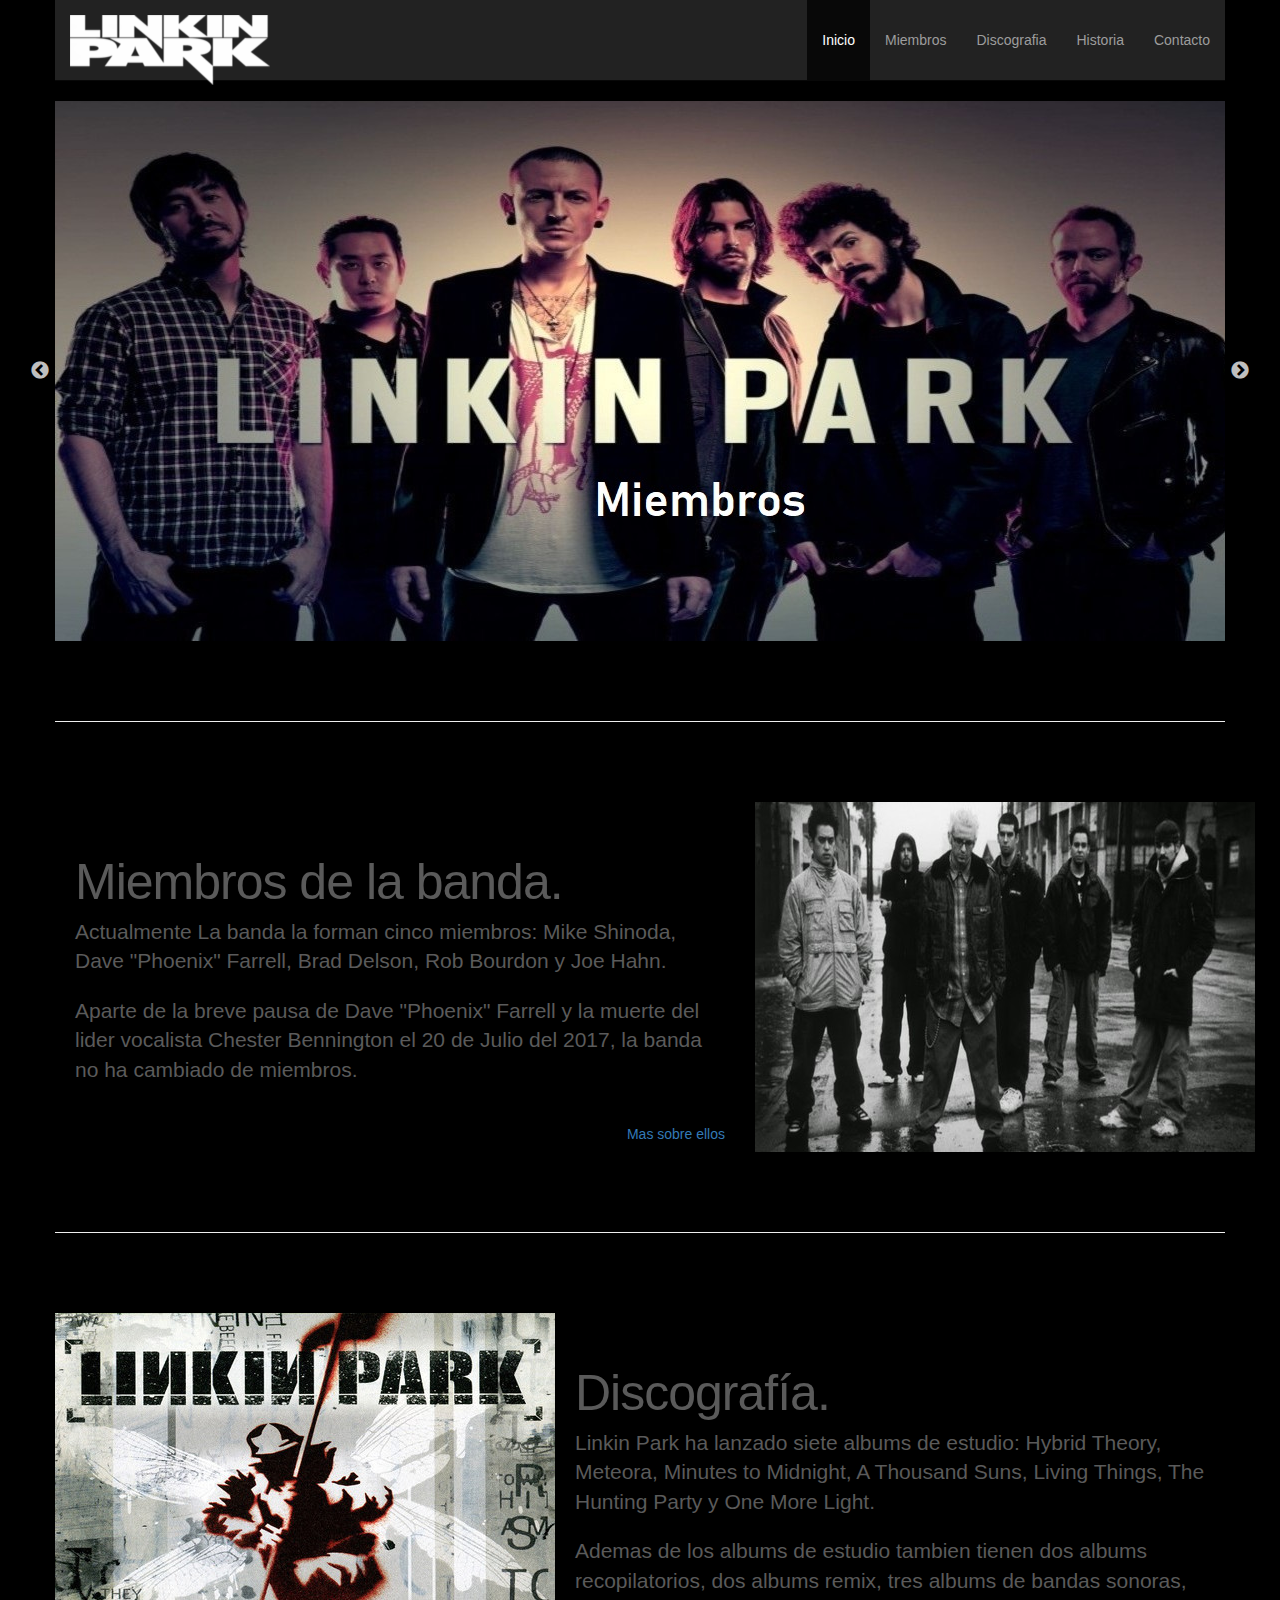
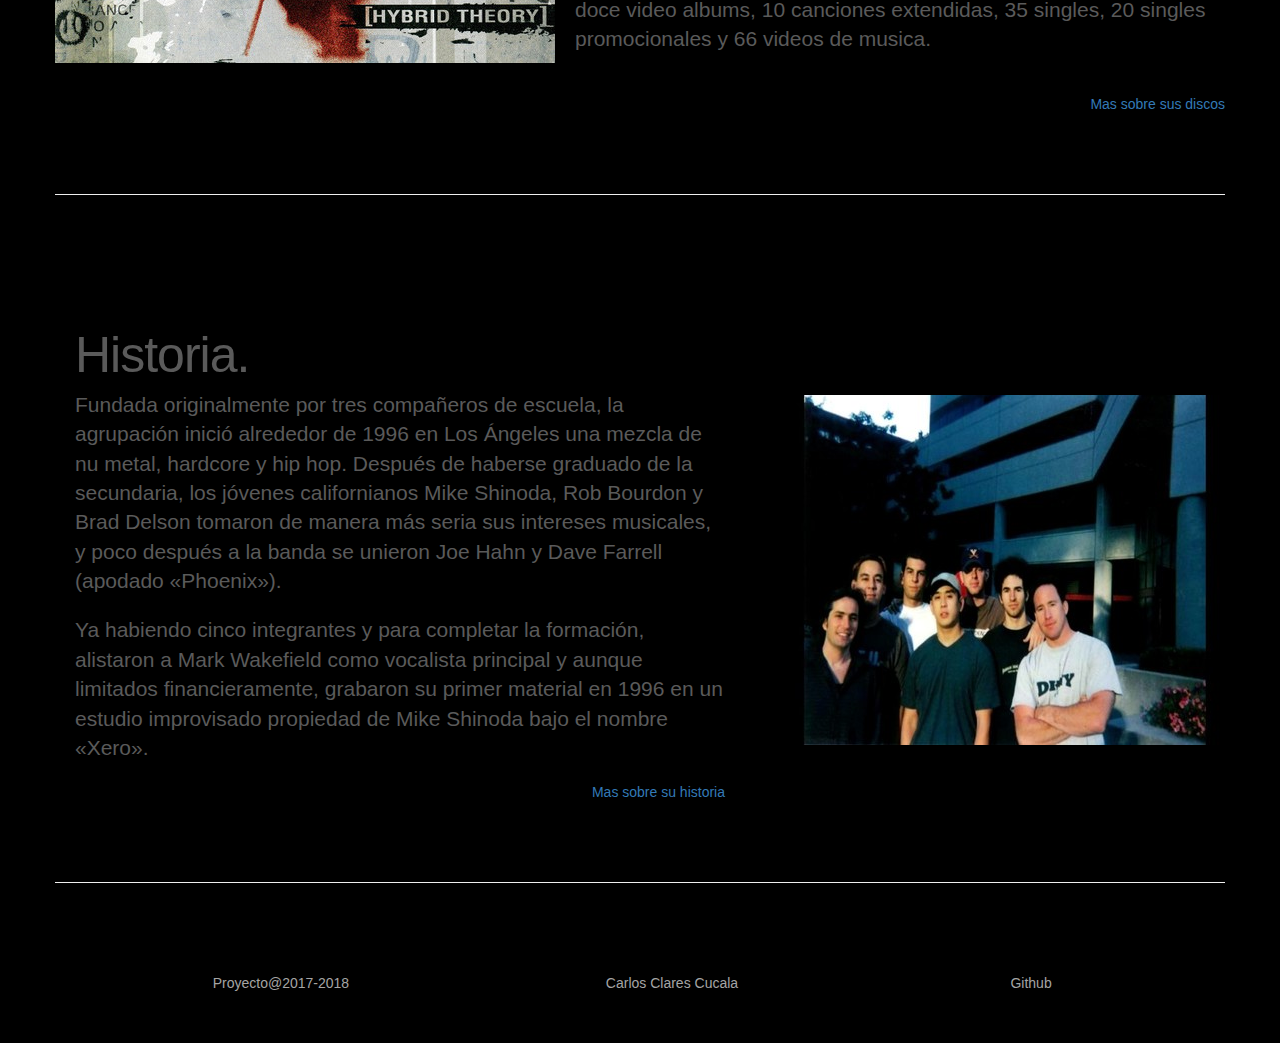
<file: index.html>
<!DOCTYPE html>
<html lang="es">
<head>
  <meta charset="utf-8">
  <meta http-equiv="X-UA-Compatible" content="IE=edge">
  <meta name="viewport" content="width=device-width, initial-scale=1">

  <meta name="robots" content="noindex,nofollow" />
  <meta name="keywords" content="Linkin Park, fan, música" />
  <meta name="description" content="Página web que recopila informacion sobre la banda Linkin Park" />
  <meta name="author" content="Carlos Clares Cucala" />

  <title>Inicio</title>

  <link href="css/normalize.css" rel="stylesheet">
  <link href="css/bootstrap.min.css" rel="stylesheet">

  <link href="css/style.css" rel="stylesheet">
  <link rel="stylesheet" type="text/css" href="slick/slick/slick.css"/>
  <link rel="stylesheet" type="text/css" href="slick/slick/slick-theme.css"/>

</head>
<body>

  <div class="container">
    <div class="row">
      <div class="navegador">
        <nav class="navbar navbar-inverse navbar-static-top">
          <div class="container">
            <div class="navbar-header">
              <button type="button" class="navbar-toggle collapsed" data-toggle="collapse" data-target="#navmin">
                <span class="icon-bar"></span>
                <span class="icon-bar"></span>
                <span class="icon-bar"></span>
              </button>
              <a class="navbar-brand" href="index.html"><img src="img/logo.png" alt="Linkin Park"></a>
            </div>
            <div id="navmin" class="collapse navbar-collapse">
              <ul class="nav navbar-nav navbar-right">
                <li class="active"><a href="index.html">Inicio</a></li>
                <li><a href="miembros.html">Miembros</a></li>
                <li><a href="discografia.html">Discografia</a></li>
                <li><a href="historia.html">Historia</a></li>
                <li><a href="contacto.html">Contacto</a></li>
              </ul>
            </div>
            <!--/.nav-collapse -->
          </div>
          <!--/.container-fluid -->
        </nav>
      </div>
    </div>
  </div>
  <div class="container">
    <div class="row">
      <div class="carrousel" id="carrousel">
        <div><img src="img/banda.jpg"></div>
        <div><img src="img/disco.jpg"></div>
        <div><img src="img/histo.jpg"></div>
      </div>
    </div>
  </div>
  <div class="container">
    <div class="row">
      <hr class="featurette-divider">

      <div class="row featurette">
        <div class="col-md-7">
          <h2 class="featurette-heading">Miembros de la banda.</h2>
          <p class="lead">Actualmente La banda la forman cinco miembros: Mike Shinoda, Dave "Phoenix" Farrell, Brad Delson, Rob Bourdon y  Joe Hahn.</p>
          <p class="lead">Aparte de la breve pausa de Dave "Phoenix" Farrell y la muerte del lider vocalista Chester Bennington el 20 de Julio del 2017, la banda no ha cambiado de miembros.</p><br>
          <a href="miembros.html" id="moreleft">Mas sobre ellos</a>
        </div>
        <div class="col-md-5">
          <img class="featurette-image img-fluid mx-auto" alt="Imagen del grupo" src="img/grupo.jpg">
        </div>
      </div>

      <hr class="featurette-divider">

      <div class="row featurette">
        <div class="col-md-5 pull-md-7">
          <img class="featurette-image img-fluid mx-auto " alt="Caratula del primer disco, Hybrid Theory" src="img/discos.jpg">
        </div>
        <div class="col-md-7 push-md-5">
          <h2 class="featurette-heading">Discografía.</span></h2>
          <p class="lead">Linkin Park ha lanzado siete albums de estudio: Hybrid Theory, Meteora, Minutes to Midnight, A Thousand Suns, Living Things, The Hunting Party y One More Light.</p>
          <p class="lead"> Ademas de los albums de estudio tambien tienen dos albums recopilatorios, dos albums remix, tres albums de bandas sonoras, doce video albums, 10 canciones extendidas, 35 singles, 20 singles promocionales y 66 videos de musica.</p><br>
          <a href="discografia.html" id="moreleft">Mas sobre sus discos</a>
        </div>
      </div>

      <hr class="featurette-divider">

      <div class="row featurette">
        <div class="col-md-7">
          <h2 class="featurette-heading">Historia.</h2>
          <p class="lead">Fundada originalmente por tres compañeros de escuela, la agrupación inició alrededor de 1996 en Los Ángeles una mezcla de nu metal, hardcore y hip hop.​ Después de haberse graduado de la secundaria, los jóvenes californianos Mike Shinoda, Rob Bourdon y Brad Delson tomaron de manera más seria sus intereses musicales, y poco después a la banda se unieron Joe Hahn y Dave Farrell (apodado «Phoenix»).</p>
          <p class="lead"> Ya habiendo cinco integrantes y para completar la formación, alistaron a Mark Wakefield como vocalista principal y aunque limitados financieramente, grabaron su primer material en 1996 en un estudio improvisado propiedad de Mike Shinoda bajo el nombre «Xero».</p>
          <a href="historia.html" id="moreleft">Mas sobre su historia</a>
        </div>
        <div class="col-md-5">
          <img class="featurette-image img-fluid mx-auto xero" alt="Imagen de Xero, primer nombre de Linkin Park" src="img/inicios.jpg">
        </div>
      </div>

      <hr class="featurette-divider">
    </div>
  </div>
  <footer>
  <div class="container text-center">
    <div class="row">
      <div class="col-lg-12">
        <ul class="nav nav-pills nav-justified pie">
          <li><a class="pie" href="/">Proyecto@2017-2018</a></li>
          <li><a class="pie" href="/">Carlos Clares Cucala</a></li>
          <li><a class="pie" href="https://github.com/charly04/">Github</a></li>
        </ul>
      </div>
    </div>
  </div>
</footer>

  <!-- jQuery (necessary for Bootstrap's JavaScript plugins) -->
  <script src="https://ajax.googleapis.com/ajax/libs/jquery/1.12.4/jquery.min.js"></script>
  <!-- Include all compiled plugins (below), or include individual files as needed -->
  <script src="js/bootstrap.min.js"></script>

  <script src="js/jquery.min.js"></script>
  <script src="slick/slick/slick.min.js"></script>
    <script src="js/customscript.js"></script>
</body>
</html>
</file>
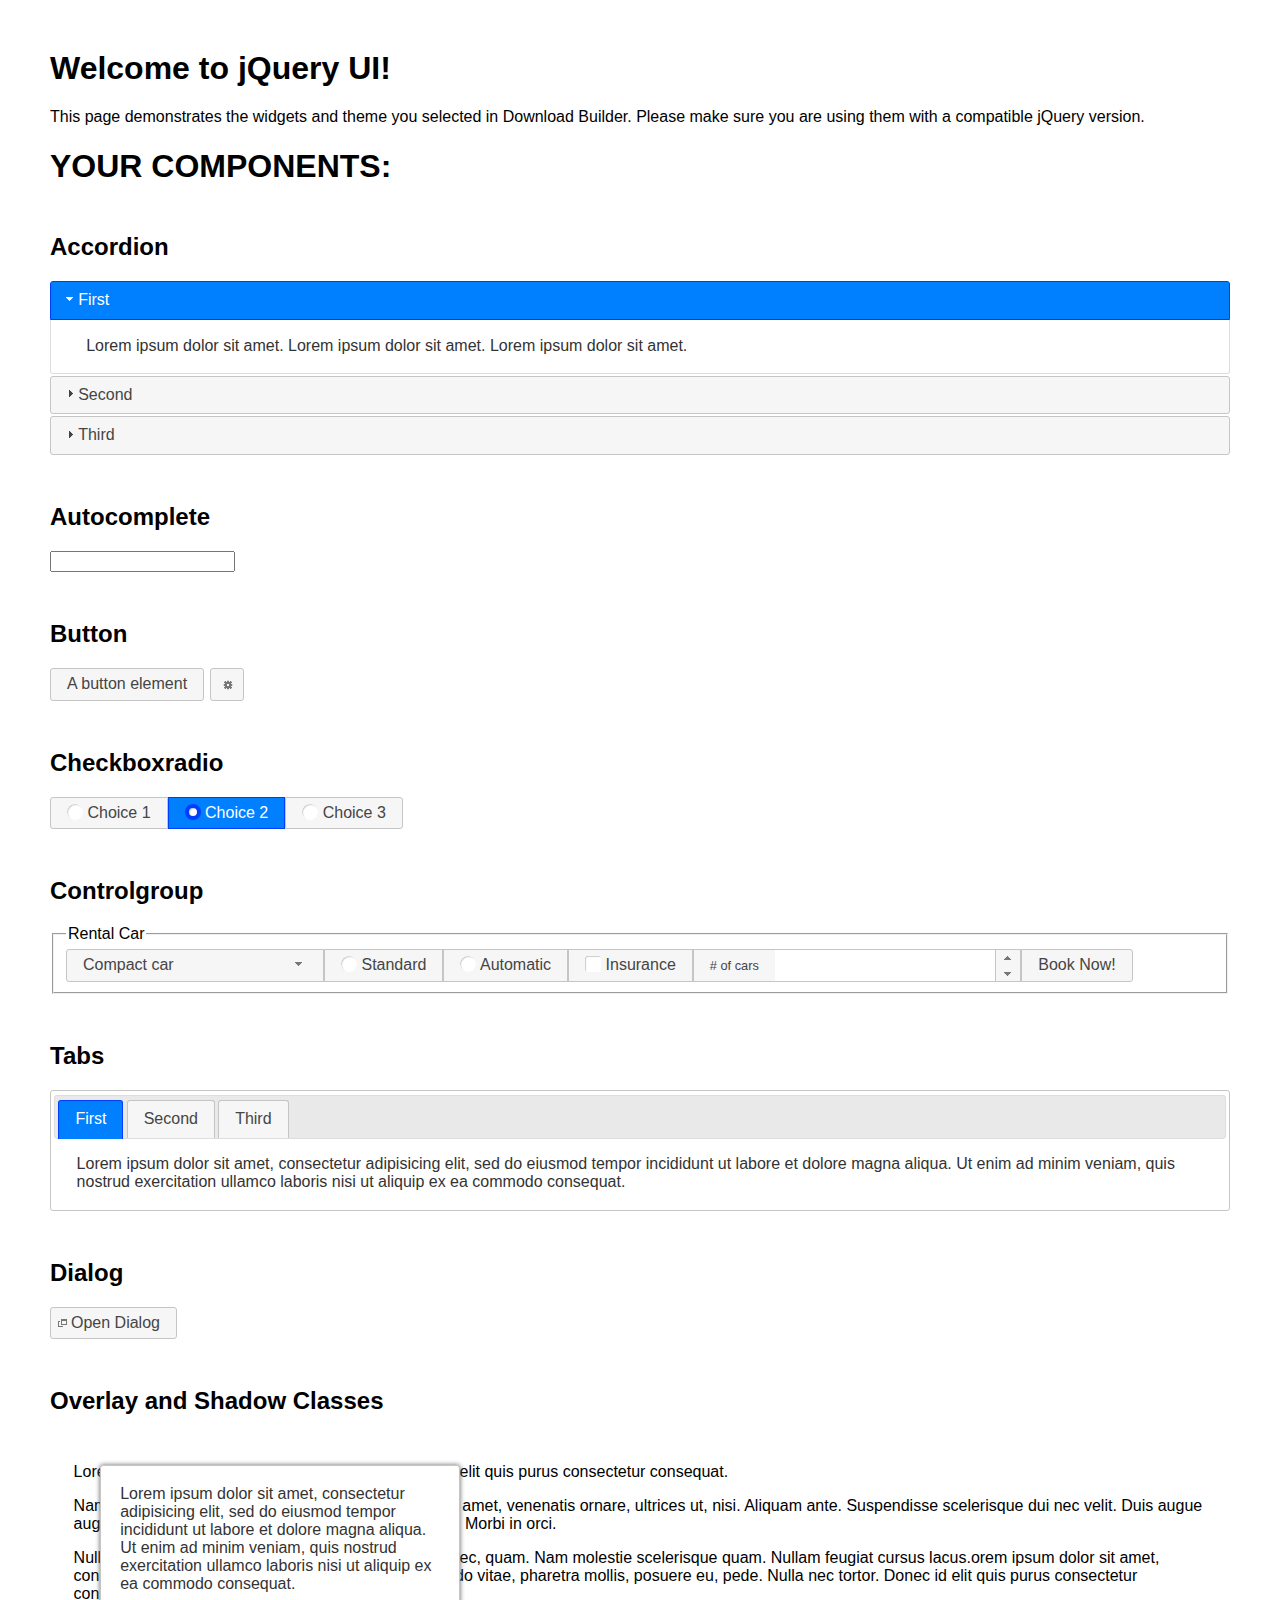
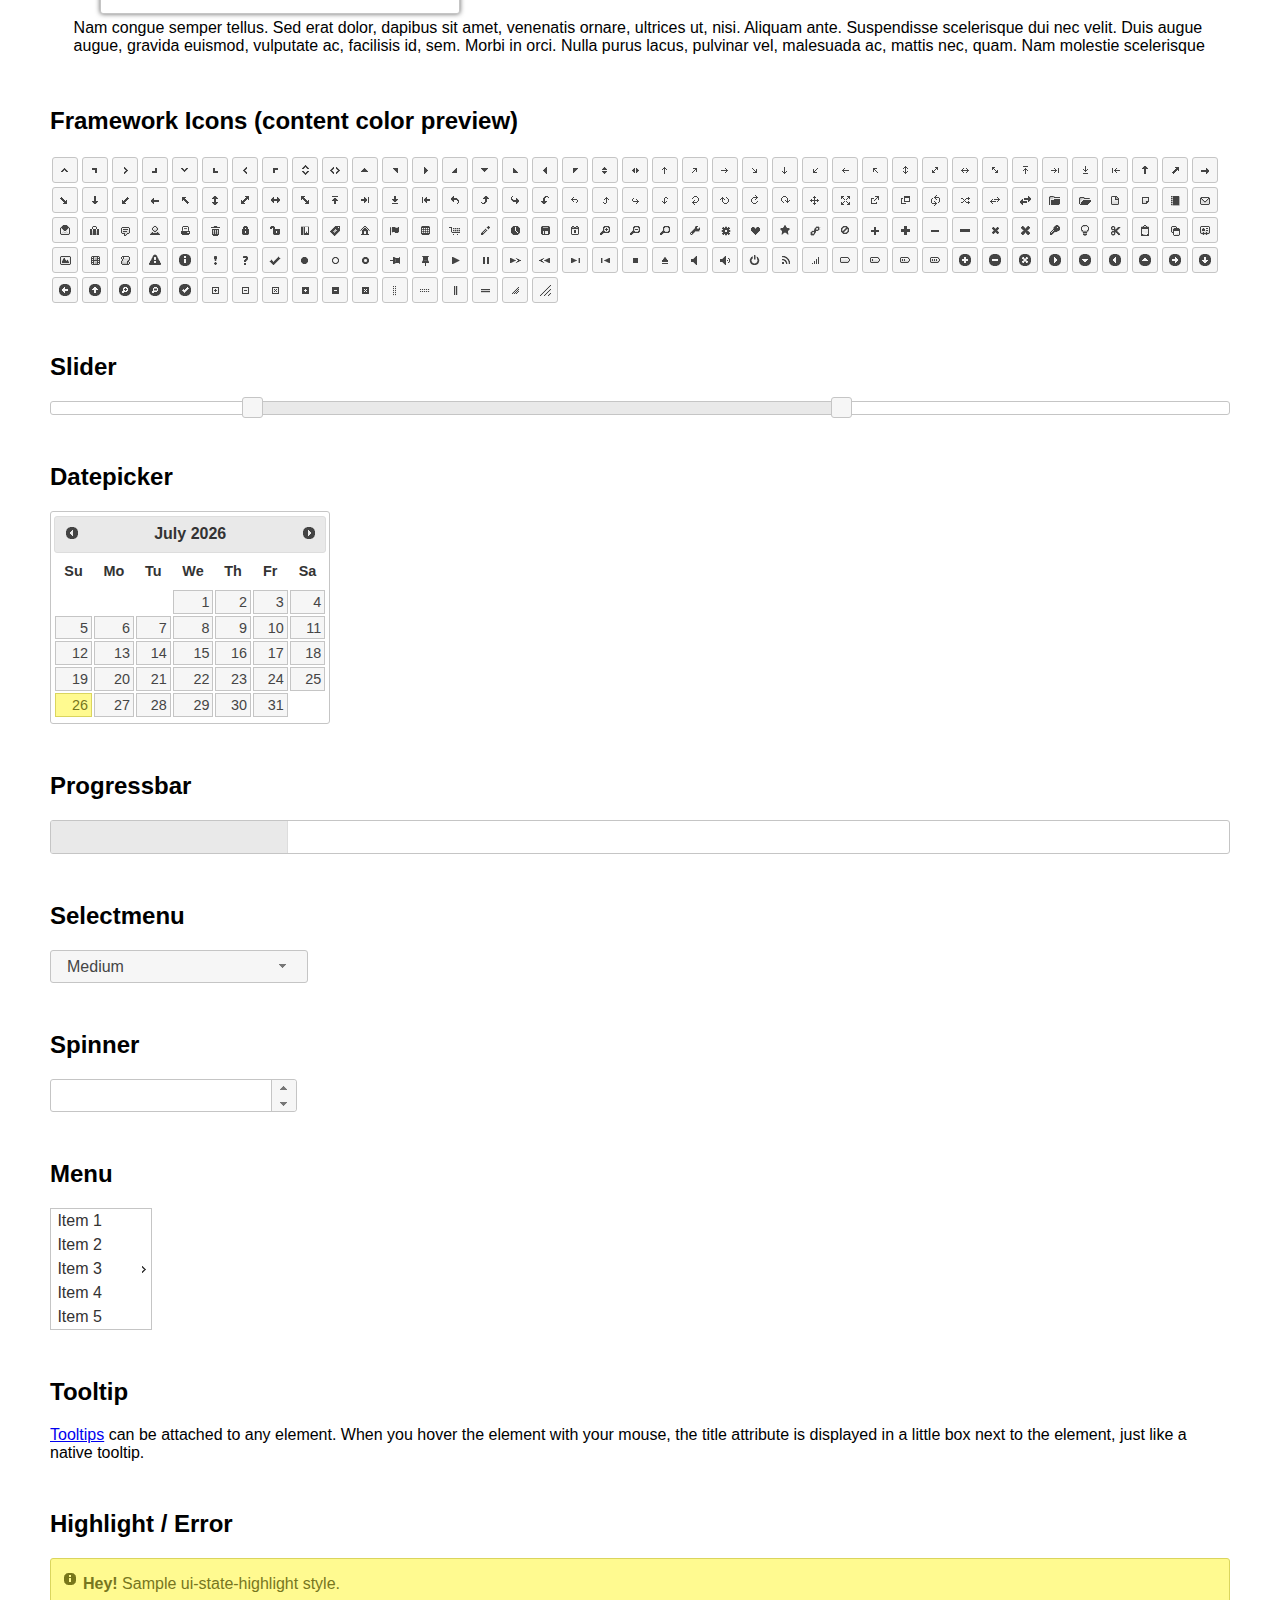
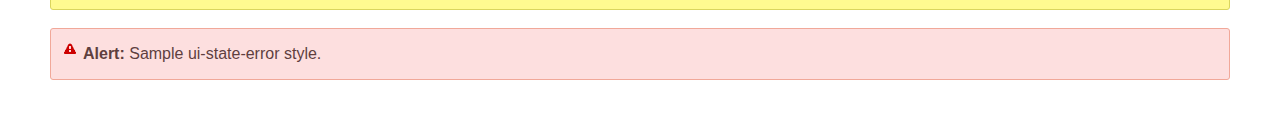
<file: js/ui/index.html>
<!doctype html>
<html lang="us">
<head>
	<meta charset="utf-8">
	<title>jQuery UI Example Page</title>
	<link href="jquery-ui.css" rel="stylesheet">
	<style>
	body{
		font-family: "Trebuchet MS", sans-serif;
		margin: 50px;
	}
	.demoHeaders {
		margin-top: 2em;
	}
	#dialog-link {
		padding: .4em 1em .4em 20px;
		text-decoration: none;
		position: relative;
	}
	#dialog-link span.ui-icon {
		margin: 0 5px 0 0;
		position: absolute;
		left: .2em;
		top: 50%;
		margin-top: -8px;
	}
	#icons {
		margin: 0;
		padding: 0;
	}
	#icons li {
		margin: 2px;
		position: relative;
		padding: 4px 0;
		cursor: pointer;
		float: left;
		list-style: none;
	}
	#icons span.ui-icon {
		float: left;
		margin: 0 4px;
	}
	.fakewindowcontain .ui-widget-overlay {
		position: absolute;
	}
	select {
		width: 200px;
	}
	</style>
</head>
<body>

<h1>Welcome to jQuery UI!</h1>

<div class="ui-widget">
	<p>This page demonstrates the widgets and theme you selected in Download Builder. Please make sure you are using them with a compatible jQuery version.</p>
</div>

<h1>YOUR COMPONENTS:</h1>


<!-- Accordion -->
<h2 class="demoHeaders">Accordion</h2>
<div id="accordion">
	<h3>First</h3>
	<div>Lorem ipsum dolor sit amet. Lorem ipsum dolor sit amet. Lorem ipsum dolor sit amet.</div>
	<h3>Second</h3>
	<div>Phasellus mattis tincidunt nibh.</div>
	<h3>Third</h3>
	<div>Nam dui erat, auctor a, dignissim quis.</div>
</div>



<!-- Autocomplete -->
<h2 class="demoHeaders">Autocomplete</h2>
<div>
	<input id="autocomplete" title="type &quot;a&quot;">
</div>



<!-- Button -->
<h2 class="demoHeaders">Button</h2>
<button id="button">A button element</button>
<button id="button-icon">An icon-only button</button>



<!-- Checkboxradio -->
<h2 class="demoHeaders">Checkboxradio</h2>
<form style="margin-top: 1em;">
	<div id="radioset">
		<input type="radio" id="radio1" name="radio"><label for="radio1">Choice 1</label>
		<input type="radio" id="radio2" name="radio" checked="checked"><label for="radio2">Choice 2</label>
		<input type="radio" id="radio3" name="radio"><label for="radio3">Choice 3</label>
	</div>
</form>



<!-- Controlgroup -->
<h2 class="demoHeaders">Controlgroup</h2>
<fieldset>
	<legend>Rental Car</legend>
	<div id="controlgroup">
		<select id="car-type">
			<option>Compact car</option>
			<option>Midsize car</option>
			<option>Full size car</option>
			<option>SUV</option>
			<option>Luxury</option>
			<option>Truck</option>
			<option>Van</option>
		</select>
		<label for="transmission-standard">Standard</label>
		<input type="radio" name="transmission" id="transmission-standard">
		<label for="transmission-automatic">Automatic</label>
		<input type="radio" name="transmission" id="transmission-automatic">
		<label for="insurance">Insurance</label>
		<input type="checkbox" name="insurance" id="insurance">
		<label for="horizontal-spinner" class="ui-controlgroup-label"># of cars</label>
		<input id="horizontal-spinner" class="ui-spinner-input">
		<button>Book Now!</button>
	</div>
</fieldset>



<!-- Tabs -->
<h2 class="demoHeaders">Tabs</h2>
<div id="tabs">
	<ul>
		<li><a href="#tabs-1">First</a></li>
		<li><a href="#tabs-2">Second</a></li>
		<li><a href="#tabs-3">Third</a></li>
	</ul>
	<div id="tabs-1">Lorem ipsum dolor sit amet, consectetur adipisicing elit, sed do eiusmod tempor incididunt ut labore et dolore magna aliqua. Ut enim ad minim veniam, quis nostrud exercitation ullamco laboris nisi ut aliquip ex ea commodo consequat.</div>
	<div id="tabs-2">Phasellus mattis tincidunt nibh. Cras orci urna, blandit id, pretium vel, aliquet ornare, felis. Maecenas scelerisque sem non nisl. Fusce sed lorem in enim dictum bibendum.</div>
	<div id="tabs-3">Nam dui erat, auctor a, dignissim quis, sollicitudin eu, felis. Pellentesque nisi urna, interdum eget, sagittis et, consequat vestibulum, lacus. Mauris porttitor ullamcorper augue.</div>
</div>



<h2 class="demoHeaders">Dialog</h2>
<p>
	<button id="dialog-link" class="ui-button ui-corner-all ui-widget">
		<span class="ui-icon ui-icon-newwin"></span>Open Dialog
	</button>
</p>

<h2 class="demoHeaders">Overlay and Shadow Classes</h2>
<div style="position: relative; width: 96%; height: 200px; padding:1% 2%; overflow:hidden;" class="fakewindowcontain">
	<p>Lorem ipsum dolor sit amet,  Nulla nec tortor. Donec id elit quis purus consectetur consequat. </p><p>Nam congue semper tellus. Sed erat dolor, dapibus sit amet, venenatis ornare, ultrices ut, nisi. Aliquam ante. Suspendisse scelerisque dui nec velit. Duis augue augue, gravida euismod, vulputate ac, facilisis id, sem. Morbi in orci. </p><p>Nulla purus lacus, pulvinar vel, malesuada ac, mattis nec, quam. Nam molestie scelerisque quam. Nullam feugiat cursus lacus.orem ipsum dolor sit amet, consectetur adipiscing elit. Donec libero risus, commodo vitae, pharetra mollis, posuere eu, pede. Nulla nec tortor. Donec id elit quis purus consectetur consequat. </p><p>Nam congue semper tellus. Sed erat dolor, dapibus sit amet, venenatis ornare, ultrices ut, nisi. Aliquam ante. Suspendisse scelerisque dui nec velit. Duis augue augue, gravida euismod, vulputate ac, facilisis id, sem. Morbi in orci. Nulla purus lacus, pulvinar vel, malesuada ac, mattis nec, quam. Nam molestie scelerisque quam. </p><p>Nullam feugiat cursus lacus.orem ipsum dolor sit amet, consectetur adipiscing elit. Donec libero risus, commodo vitae, pharetra mollis, posuere eu, pede. Nulla nec tortor. Donec id elit quis purus consectetur consequat. Nam congue semper tellus. Sed erat dolor, dapibus sit amet, venenatis ornare, ultrices ut, nisi. Aliquam ante. </p><p>Suspendisse scelerisque dui nec velit. Duis augue augue, gravida euismod, vulputate ac, facilisis id, sem. Morbi in orci. Nulla purus lacus, pulvinar vel, malesuada ac, mattis nec, quam. Nam molestie scelerisque quam. Nullam feugiat cursus lacus.orem ipsum dolor sit amet, consectetur adipiscing elit. Donec libero risus, commodo vitae, pharetra mollis, posuere eu, pede. Nulla nec tortor. Donec id elit quis purus consectetur consequat. Nam congue semper tellus. Sed erat dolor, dapibus sit amet, venenatis ornare, ultrices ut, nisi. </p>

	<!-- ui-dialog -->
	<div class="ui-widget-overlay ui-front"></div>
	<div style="position: absolute; width: 320px; left: 50px; top: 30px; padding: 1.2em" class="ui-widget ui-front ui-widget-content ui-corner-all ui-widget-shadow">
		Lorem ipsum dolor sit amet, consectetur adipisicing elit, sed do eiusmod tempor incididunt ut labore et dolore magna aliqua. Ut enim ad minim veniam, quis nostrud exercitation ullamco laboris nisi ut aliquip ex ea commodo consequat.
	</div>

</div>

<!-- ui-dialog -->
<div id="dialog" title="Dialog Title">
	<p>Lorem ipsum dolor sit amet, consectetur adipisicing elit, sed do eiusmod tempor incididunt ut labore et dolore magna aliqua. Ut enim ad minim veniam, quis nostrud exercitation ullamco laboris nisi ut aliquip ex ea commodo consequat.</p>
</div>



<h2 class="demoHeaders">Framework Icons (content color preview)</h2>
<ul id="icons" class="ui-widget ui-helper-clearfix">
	<li class="ui-state-default ui-corner-all" title=".ui-icon-caret-1-n"><span class="ui-icon ui-icon-caret-1-n"></span></li>
	<li class="ui-state-default ui-corner-all" title=".ui-icon-caret-1-ne"><span class="ui-icon ui-icon-caret-1-ne"></span></li>
	<li class="ui-state-default ui-corner-all" title=".ui-icon-caret-1-e"><span class="ui-icon ui-icon-caret-1-e"></span></li>
	<li class="ui-state-default ui-corner-all" title=".ui-icon-caret-1-se"><span class="ui-icon ui-icon-caret-1-se"></span></li>
	<li class="ui-state-default ui-corner-all" title=".ui-icon-caret-1-s"><span class="ui-icon ui-icon-caret-1-s"></span></li>
	<li class="ui-state-default ui-corner-all" title=".ui-icon-caret-1-sw"><span class="ui-icon ui-icon-caret-1-sw"></span></li>
	<li class="ui-state-default ui-corner-all" title=".ui-icon-caret-1-w"><span class="ui-icon ui-icon-caret-1-w"></span></li>
	<li class="ui-state-default ui-corner-all" title=".ui-icon-caret-1-nw"><span class="ui-icon ui-icon-caret-1-nw"></span></li>
	<li class="ui-state-default ui-corner-all" title=".ui-icon-caret-2-n-s"><span class="ui-icon ui-icon-caret-2-n-s"></span></li>
	<li class="ui-state-default ui-corner-all" title=".ui-icon-caret-2-e-w"><span class="ui-icon ui-icon-caret-2-e-w"></span></li>
	<li class="ui-state-default ui-corner-all" title=".ui-icon-triangle-1-n"><span class="ui-icon ui-icon-triangle-1-n"></span></li>
	<li class="ui-state-default ui-corner-all" title=".ui-icon-triangle-1-ne"><span class="ui-icon ui-icon-triangle-1-ne"></span></li>
	<li class="ui-state-default ui-corner-all" title=".ui-icon-triangle-1-e"><span class="ui-icon ui-icon-triangle-1-e"></span></li>
	<li class="ui-state-default ui-corner-all" title=".ui-icon-triangle-1-se"><span class="ui-icon ui-icon-triangle-1-se"></span></li>
	<li class="ui-state-default ui-corner-all" title=".ui-icon-triangle-1-s"><span class="ui-icon ui-icon-triangle-1-s"></span></li>
	<li class="ui-state-default ui-corner-all" title=".ui-icon-triangle-1-sw"><span class="ui-icon ui-icon-triangle-1-sw"></span></li>
	<li class="ui-state-default ui-corner-all" title=".ui-icon-triangle-1-w"><span class="ui-icon ui-icon-triangle-1-w"></span></li>
	<li class="ui-state-default ui-corner-all" title=".ui-icon-triangle-1-nw"><span class="ui-icon ui-icon-triangle-1-nw"></span></li>
	<li class="ui-state-default ui-corner-all" title=".ui-icon-triangle-2-n-s"><span class="ui-icon ui-icon-triangle-2-n-s"></span></li>
	<li class="ui-state-default ui-corner-all" title=".ui-icon-triangle-2-e-w"><span class="ui-icon ui-icon-triangle-2-e-w"></span></li>
	<li class="ui-state-default ui-corner-all" title=".ui-icon-arrow-1-n"><span class="ui-icon ui-icon-arrow-1-n"></span></li>
	<li class="ui-state-default ui-corner-all" title=".ui-icon-arrow-1-ne"><span class="ui-icon ui-icon-arrow-1-ne"></span></li>
	<li class="ui-state-default ui-corner-all" title=".ui-icon-arrow-1-e"><span class="ui-icon ui-icon-arrow-1-e"></span></li>
	<li class="ui-state-default ui-corner-all" title=".ui-icon-arrow-1-se"><span class="ui-icon ui-icon-arrow-1-se"></span></li>
	<li class="ui-state-default ui-corner-all" title=".ui-icon-arrow-1-s"><span class="ui-icon ui-icon-arrow-1-s"></span></li>
	<li class="ui-state-default ui-corner-all" title=".ui-icon-arrow-1-sw"><span class="ui-icon ui-icon-arrow-1-sw"></span></li>
	<li class="ui-state-default ui-corner-all" title=".ui-icon-arrow-1-w"><span class="ui-icon ui-icon-arrow-1-w"></span></li>
	<li class="ui-state-default ui-corner-all" title=".ui-icon-arrow-1-nw"><span class="ui-icon ui-icon-arrow-1-nw"></span></li>
	<li class="ui-state-default ui-corner-all" title=".ui-icon-arrow-2-n-s"><span class="ui-icon ui-icon-arrow-2-n-s"></span></li>
	<li class="ui-state-default ui-corner-all" title=".ui-icon-arrow-2-ne-sw"><span class="ui-icon ui-icon-arrow-2-ne-sw"></span></li>
	<li class="ui-state-default ui-corner-all" title=".ui-icon-arrow-2-e-w"><span class="ui-icon ui-icon-arrow-2-e-w"></span></li>
	<li class="ui-state-default ui-corner-all" title=".ui-icon-arrow-2-se-nw"><span class="ui-icon ui-icon-arrow-2-se-nw"></span></li>
	<li class="ui-state-default ui-corner-all" title=".ui-icon-arrowstop-1-n"><span class="ui-icon ui-icon-arrowstop-1-n"></span></li>
	<li class="ui-state-default ui-corner-all" title=".ui-icon-arrowstop-1-e"><span class="ui-icon ui-icon-arrowstop-1-e"></span></li>
	<li class="ui-state-default ui-corner-all" title=".ui-icon-arrowstop-1-s"><span class="ui-icon ui-icon-arrowstop-1-s"></span></li>
	<li class="ui-state-default ui-corner-all" title=".ui-icon-arrowstop-1-w"><span class="ui-icon ui-icon-arrowstop-1-w"></span></li>
	<li class="ui-state-default ui-corner-all" title=".ui-icon-arrowthick-1-n"><span class="ui-icon ui-icon-arrowthick-1-n"></span></li>
	<li class="ui-state-default ui-corner-all" title=".ui-icon-arrowthick-1-ne"><span class="ui-icon ui-icon-arrowthick-1-ne"></span></li>
	<li class="ui-state-default ui-corner-all" title=".ui-icon-arrowthick-1-e"><span class="ui-icon ui-icon-arrowthick-1-e"></span></li>
	<li class="ui-state-default ui-corner-all" title=".ui-icon-arrowthick-1-se"><span class="ui-icon ui-icon-arrowthick-1-se"></span></li>
	<li class="ui-state-default ui-corner-all" title=".ui-icon-arrowthick-1-s"><span class="ui-icon ui-icon-arrowthick-1-s"></span></li>
	<li class="ui-state-default ui-corner-all" title=".ui-icon-arrowthick-1-sw"><span class="ui-icon ui-icon-arrowthick-1-sw"></span></li>
	<li class="ui-state-default ui-corner-all" title=".ui-icon-arrowthick-1-w"><span class="ui-icon ui-icon-arrowthick-1-w"></span></li>
	<li class="ui-state-default ui-corner-all" title=".ui-icon-arrowthick-1-nw"><span class="ui-icon ui-icon-arrowthick-1-nw"></span></li>
	<li class="ui-state-default ui-corner-all" title=".ui-icon-arrowthick-2-n-s"><span class="ui-icon ui-icon-arrowthick-2-n-s"></span></li>
	<li class="ui-state-default ui-corner-all" title=".ui-icon-arrowthick-2-ne-sw"><span class="ui-icon ui-icon-arrowthick-2-ne-sw"></span></li>
	<li class="ui-state-default ui-corner-all" title=".ui-icon-arrowthick-2-e-w"><span class="ui-icon ui-icon-arrowthick-2-e-w"></span></li>
	<li class="ui-state-default ui-corner-all" title=".ui-icon-arrowthick-2-se-nw"><span class="ui-icon ui-icon-arrowthick-2-se-nw"></span></li>
	<li class="ui-state-default ui-corner-all" title=".ui-icon-arrowthickstop-1-n"><span class="ui-icon ui-icon-arrowthickstop-1-n"></span></li>
	<li class="ui-state-default ui-corner-all" title=".ui-icon-arrowthickstop-1-e"><span class="ui-icon ui-icon-arrowthickstop-1-e"></span></li>
	<li class="ui-state-default ui-corner-all" title=".ui-icon-arrowthickstop-1-s"><span class="ui-icon ui-icon-arrowthickstop-1-s"></span></li>
	<li class="ui-state-default ui-corner-all" title=".ui-icon-arrowthickstop-1-w"><span class="ui-icon ui-icon-arrowthickstop-1-w"></span></li>
	<li class="ui-state-default ui-corner-all" title=".ui-icon-arrowreturnthick-1-w"><span class="ui-icon ui-icon-arrowreturnthick-1-w"></span></li>
	<li class="ui-state-default ui-corner-all" title=".ui-icon-arrowreturnthick-1-n"><span class="ui-icon ui-icon-arrowreturnthick-1-n"></span></li>
	<li class="ui-state-default ui-corner-all" title=".ui-icon-arrowreturnthick-1-e"><span class="ui-icon ui-icon-arrowreturnthick-1-e"></span></li>
	<li class="ui-state-default ui-corner-all" title=".ui-icon-arrowreturnthick-1-s"><span class="ui-icon ui-icon-arrowreturnthick-1-s"></span></li>
	<li class="ui-state-default ui-corner-all" title=".ui-icon-arrowreturn-1-w"><span class="ui-icon ui-icon-arrowreturn-1-w"></span></li>
	<li class="ui-state-default ui-corner-all" title=".ui-icon-arrowreturn-1-n"><span class="ui-icon ui-icon-arrowreturn-1-n"></span></li>
	<li class="ui-state-default ui-corner-all" title=".ui-icon-arrowreturn-1-e"><span class="ui-icon ui-icon-arrowreturn-1-e"></span></li>
	<li class="ui-state-default ui-corner-all" title=".ui-icon-arrowreturn-1-s"><span class="ui-icon ui-icon-arrowreturn-1-s"></span></li>
	<li class="ui-state-default ui-corner-all" title=".ui-icon-arrowrefresh-1-w"><span class="ui-icon ui-icon-arrowrefresh-1-w"></span></li>
	<li class="ui-state-default ui-corner-all" title=".ui-icon-arrowrefresh-1-n"><span class="ui-icon ui-icon-arrowrefresh-1-n"></span></li>
	<li class="ui-state-default ui-corner-all" title=".ui-icon-arrowrefresh-1-e"><span class="ui-icon ui-icon-arrowrefresh-1-e"></span></li>
	<li class="ui-state-default ui-corner-all" title=".ui-icon-arrowrefresh-1-s"><span class="ui-icon ui-icon-arrowrefresh-1-s"></span></li>
	<li class="ui-state-default ui-corner-all" title=".ui-icon-arrow-4"><span class="ui-icon ui-icon-arrow-4"></span></li>
	<li class="ui-state-default ui-corner-all" title=".ui-icon-arrow-4-diag"><span class="ui-icon ui-icon-arrow-4-diag"></span></li>
	<li class="ui-state-default ui-corner-all" title=".ui-icon-extlink"><span class="ui-icon ui-icon-extlink"></span></li>
	<li class="ui-state-default ui-corner-all" title=".ui-icon-newwin"><span class="ui-icon ui-icon-newwin"></span></li>
	<li class="ui-state-default ui-corner-all" title=".ui-icon-refresh"><span class="ui-icon ui-icon-refresh"></span></li>
	<li class="ui-state-default ui-corner-all" title=".ui-icon-shuffle"><span class="ui-icon ui-icon-shuffle"></span></li>
	<li class="ui-state-default ui-corner-all" title=".ui-icon-transfer-e-w"><span class="ui-icon ui-icon-transfer-e-w"></span></li>
	<li class="ui-state-default ui-corner-all" title=".ui-icon-transferthick-e-w"><span class="ui-icon ui-icon-transferthick-e-w"></span></li>
	<li class="ui-state-default ui-corner-all" title=".ui-icon-folder-collapsed"><span class="ui-icon ui-icon-folder-collapsed"></span></li>
	<li class="ui-state-default ui-corner-all" title=".ui-icon-folder-open"><span class="ui-icon ui-icon-folder-open"></span></li>
	<li class="ui-state-default ui-corner-all" title=".ui-icon-document"><span class="ui-icon ui-icon-document"></span></li>
	<li class="ui-state-default ui-corner-all" title=".ui-icon-document-b"><span class="ui-icon ui-icon-document-b"></span></li>
	<li class="ui-state-default ui-corner-all" title=".ui-icon-note"><span class="ui-icon ui-icon-note"></span></li>
	<li class="ui-state-default ui-corner-all" title=".ui-icon-mail-closed"><span class="ui-icon ui-icon-mail-closed"></span></li>
	<li class="ui-state-default ui-corner-all" title=".ui-icon-mail-open"><span class="ui-icon ui-icon-mail-open"></span></li>
	<li class="ui-state-default ui-corner-all" title=".ui-icon-suitcase"><span class="ui-icon ui-icon-suitcase"></span></li>
	<li class="ui-state-default ui-corner-all" title=".ui-icon-comment"><span class="ui-icon ui-icon-comment"></span></li>
	<li class="ui-state-default ui-corner-all" title=".ui-icon-person"><span class="ui-icon ui-icon-person"></span></li>
	<li class="ui-state-default ui-corner-all" title=".ui-icon-print"><span class="ui-icon ui-icon-print"></span></li>
	<li class="ui-state-default ui-corner-all" title=".ui-icon-trash"><span class="ui-icon ui-icon-trash"></span></li>
	<li class="ui-state-default ui-corner-all" title=".ui-icon-locked"><span class="ui-icon ui-icon-locked"></span></li>
	<li class="ui-state-default ui-corner-all" title=".ui-icon-unlocked"><span class="ui-icon ui-icon-unlocked"></span></li>
	<li class="ui-state-default ui-corner-all" title=".ui-icon-bookmark"><span class="ui-icon ui-icon-bookmark"></span></li>
	<li class="ui-state-default ui-corner-all" title=".ui-icon-tag"><span class="ui-icon ui-icon-tag"></span></li>
	<li class="ui-state-default ui-corner-all" title=".ui-icon-home"><span class="ui-icon ui-icon-home"></span></li>
	<li class="ui-state-default ui-corner-all" title=".ui-icon-flag"><span class="ui-icon ui-icon-flag"></span></li>
	<li class="ui-state-default ui-corner-all" title=".ui-icon-calculator"><span class="ui-icon ui-icon-calculator"></span></li>
	<li class="ui-state-default ui-corner-all" title=".ui-icon-cart"><span class="ui-icon ui-icon-cart"></span></li>
	<li class="ui-state-default ui-corner-all" title=".ui-icon-pencil"><span class="ui-icon ui-icon-pencil"></span></li>
	<li class="ui-state-default ui-corner-all" title=".ui-icon-clock"><span class="ui-icon ui-icon-clock"></span></li>
	<li class="ui-state-default ui-corner-all" title=".ui-icon-disk"><span class="ui-icon ui-icon-disk"></span></li>
	<li class="ui-state-default ui-corner-all" title=".ui-icon-calendar"><span class="ui-icon ui-icon-calendar"></span></li>
	<li class="ui-state-default ui-corner-all" title=".ui-icon-zoomin"><span class="ui-icon ui-icon-zoomin"></span></li>
	<li class="ui-state-default ui-corner-all" title=".ui-icon-zoomout"><span class="ui-icon ui-icon-zoomout"></span></li>
	<li class="ui-state-default ui-corner-all" title=".ui-icon-search"><span class="ui-icon ui-icon-search"></span></li>
	<li class="ui-state-default ui-corner-all" title=".ui-icon-wrench"><span class="ui-icon ui-icon-wrench"></span></li>
	<li class="ui-state-default ui-corner-all" title=".ui-icon-gear"><span class="ui-icon ui-icon-gear"></span></li>
	<li class="ui-state-default ui-corner-all" title=".ui-icon-heart"><span class="ui-icon ui-icon-heart"></span></li>
	<li class="ui-state-default ui-corner-all" title=".ui-icon-star"><span class="ui-icon ui-icon-star"></span></li>
	<li class="ui-state-default ui-corner-all" title=".ui-icon-link"><span class="ui-icon ui-icon-link"></span></li>
	<li class="ui-state-default ui-corner-all" title=".ui-icon-cancel"><span class="ui-icon ui-icon-cancel"></span></li>
	<li class="ui-state-default ui-corner-all" title=".ui-icon-plus"><span class="ui-icon ui-icon-plus"></span></li>
	<li class="ui-state-default ui-corner-all" title=".ui-icon-plusthick"><span class="ui-icon ui-icon-plusthick"></span></li>
	<li class="ui-state-default ui-corner-all" title=".ui-icon-minus"><span class="ui-icon ui-icon-minus"></span></li>
	<li class="ui-state-default ui-corner-all" title=".ui-icon-minusthick"><span class="ui-icon ui-icon-minusthick"></span></li>
	<li class="ui-state-default ui-corner-all" title=".ui-icon-close"><span class="ui-icon ui-icon-close"></span></li>
	<li class="ui-state-default ui-corner-all" title=".ui-icon-closethick"><span class="ui-icon ui-icon-closethick"></span></li>
	<li class="ui-state-default ui-corner-all" title=".ui-icon-key"><span class="ui-icon ui-icon-key"></span></li>
	<li class="ui-state-default ui-corner-all" title=".ui-icon-lightbulb"><span class="ui-icon ui-icon-lightbulb"></span></li>
	<li class="ui-state-default ui-corner-all" title=".ui-icon-scissors"><span class="ui-icon ui-icon-scissors"></span></li>
	<li class="ui-state-default ui-corner-all" title=".ui-icon-clipboard"><span class="ui-icon ui-icon-clipboard"></span></li>
	<li class="ui-state-default ui-corner-all" title=".ui-icon-copy"><span class="ui-icon ui-icon-copy"></span></li>
	<li class="ui-state-default ui-corner-all" title=".ui-icon-contact"><span class="ui-icon ui-icon-contact"></span></li>
	<li class="ui-state-default ui-corner-all" title=".ui-icon-image"><span class="ui-icon ui-icon-image"></span></li>
	<li class="ui-state-default ui-corner-all" title=".ui-icon-video"><span class="ui-icon ui-icon-video"></span></li>
	<li class="ui-state-default ui-corner-all" title=".ui-icon-script"><span class="ui-icon ui-icon-script"></span></li>
	<li class="ui-state-default ui-corner-all" title=".ui-icon-alert"><span class="ui-icon ui-icon-alert"></span></li>
	<li class="ui-state-default ui-corner-all" title=".ui-icon-info"><span class="ui-icon ui-icon-info"></span></li>
	<li class="ui-state-default ui-corner-all" title=".ui-icon-notice"><span class="ui-icon ui-icon-notice"></span></li>
	<li class="ui-state-default ui-corner-all" title=".ui-icon-help"><span class="ui-icon ui-icon-help"></span></li>
	<li class="ui-state-default ui-corner-all" title=".ui-icon-check"><span class="ui-icon ui-icon-check"></span></li>
	<li class="ui-state-default ui-corner-all" title=".ui-icon-bullet"><span class="ui-icon ui-icon-bullet"></span></li>
	<li class="ui-state-default ui-corner-all" title=".ui-icon-radio-off"><span class="ui-icon ui-icon-radio-off"></span></li>
	<li class="ui-state-default ui-corner-all" title=".ui-icon-radio-on"><span class="ui-icon ui-icon-radio-on"></span></li>
	<li class="ui-state-default ui-corner-all" title=".ui-icon-pin-w"><span class="ui-icon ui-icon-pin-w"></span></li>
	<li class="ui-state-default ui-corner-all" title=".ui-icon-pin-s"><span class="ui-icon ui-icon-pin-s"></span></li>
	<li class="ui-state-default ui-corner-all" title=".ui-icon-play"><span class="ui-icon ui-icon-play"></span></li>
	<li class="ui-state-default ui-corner-all" title=".ui-icon-pause"><span class="ui-icon ui-icon-pause"></span></li>
	<li class="ui-state-default ui-corner-all" title=".ui-icon-seek-next"><span class="ui-icon ui-icon-seek-next"></span></li>
	<li class="ui-state-default ui-corner-all" title=".ui-icon-seek-prev"><span class="ui-icon ui-icon-seek-prev"></span></li>
	<li class="ui-state-default ui-corner-all" title=".ui-icon-seek-end"><span class="ui-icon ui-icon-seek-end"></span></li>
	<li class="ui-state-default ui-corner-all" title=".ui-icon-seek-first"><span class="ui-icon ui-icon-seek-first"></span></li>
	<li class="ui-state-default ui-corner-all" title=".ui-icon-stop"><span class="ui-icon ui-icon-stop"></span></li>
	<li class="ui-state-default ui-corner-all" title=".ui-icon-eject"><span class="ui-icon ui-icon-eject"></span></li>
	<li class="ui-state-default ui-corner-all" title=".ui-icon-volume-off"><span class="ui-icon ui-icon-volume-off"></span></li>
	<li class="ui-state-default ui-corner-all" title=".ui-icon-volume-on"><span class="ui-icon ui-icon-volume-on"></span></li>
	<li class="ui-state-default ui-corner-all" title=".ui-icon-power"><span class="ui-icon ui-icon-power"></span></li>
	<li class="ui-state-default ui-corner-all" title=".ui-icon-signal-diag"><span class="ui-icon ui-icon-signal-diag"></span></li>
	<li class="ui-state-default ui-corner-all" title=".ui-icon-signal"><span class="ui-icon ui-icon-signal"></span></li>
	<li class="ui-state-default ui-corner-all" title=".ui-icon-battery-0"><span class="ui-icon ui-icon-battery-0"></span></li>
	<li class="ui-state-default ui-corner-all" title=".ui-icon-battery-1"><span class="ui-icon ui-icon-battery-1"></span></li>
	<li class="ui-state-default ui-corner-all" title=".ui-icon-battery-2"><span class="ui-icon ui-icon-battery-2"></span></li>
	<li class="ui-state-default ui-corner-all" title=".ui-icon-battery-3"><span class="ui-icon ui-icon-battery-3"></span></li>
	<li class="ui-state-default ui-corner-all" title=".ui-icon-circle-plus"><span class="ui-icon ui-icon-circle-plus"></span></li>
	<li class="ui-state-default ui-corner-all" title=".ui-icon-circle-minus"><span class="ui-icon ui-icon-circle-minus"></span></li>
	<li class="ui-state-default ui-corner-all" title=".ui-icon-circle-close"><span class="ui-icon ui-icon-circle-close"></span></li>
	<li class="ui-state-default ui-corner-all" title=".ui-icon-circle-triangle-e"><span class="ui-icon ui-icon-circle-triangle-e"></span></li>
	<li class="ui-state-default ui-corner-all" title=".ui-icon-circle-triangle-s"><span class="ui-icon ui-icon-circle-triangle-s"></span></li>
	<li class="ui-state-default ui-corner-all" title=".ui-icon-circle-triangle-w"><span class="ui-icon ui-icon-circle-triangle-w"></span></li>
	<li class="ui-state-default ui-corner-all" title=".ui-icon-circle-triangle-n"><span class="ui-icon ui-icon-circle-triangle-n"></span></li>
	<li class="ui-state-default ui-corner-all" title=".ui-icon-circle-arrow-e"><span class="ui-icon ui-icon-circle-arrow-e"></span></li>
	<li class="ui-state-default ui-corner-all" title=".ui-icon-circle-arrow-s"><span class="ui-icon ui-icon-circle-arrow-s"></span></li>
	<li class="ui-state-default ui-corner-all" title=".ui-icon-circle-arrow-w"><span class="ui-icon ui-icon-circle-arrow-w"></span></li>
	<li class="ui-state-default ui-corner-all" title=".ui-icon-circle-arrow-n"><span class="ui-icon ui-icon-circle-arrow-n"></span></li>
	<li class="ui-state-default ui-corner-all" title=".ui-icon-circle-zoomin"><span class="ui-icon ui-icon-circle-zoomin"></span></li>
	<li class="ui-state-default ui-corner-all" title=".ui-icon-circle-zoomout"><span class="ui-icon ui-icon-circle-zoomout"></span></li>
	<li class="ui-state-default ui-corner-all" title=".ui-icon-circle-check"><span class="ui-icon ui-icon-circle-check"></span></li>
	<li class="ui-state-default ui-corner-all" title=".ui-icon-circlesmall-plus"><span class="ui-icon ui-icon-circlesmall-plus"></span></li>
	<li class="ui-state-default ui-corner-all" title=".ui-icon-circlesmall-minus"><span class="ui-icon ui-icon-circlesmall-minus"></span></li>
	<li class="ui-state-default ui-corner-all" title=".ui-icon-circlesmall-close"><span class="ui-icon ui-icon-circlesmall-close"></span></li>
	<li class="ui-state-default ui-corner-all" title=".ui-icon-squaresmall-plus"><span class="ui-icon ui-icon-squaresmall-plus"></span></li>
	<li class="ui-state-default ui-corner-all" title=".ui-icon-squaresmall-minus"><span class="ui-icon ui-icon-squaresmall-minus"></span></li>
	<li class="ui-state-default ui-corner-all" title=".ui-icon-squaresmall-close"><span class="ui-icon ui-icon-squaresmall-close"></span></li>
	<li class="ui-state-default ui-corner-all" title=".ui-icon-grip-dotted-vertical"><span class="ui-icon ui-icon-grip-dotted-vertical"></span></li>
	<li class="ui-state-default ui-corner-all" title=".ui-icon-grip-dotted-horizontal"><span class="ui-icon ui-icon-grip-dotted-horizontal"></span></li>
	<li class="ui-state-default ui-corner-all" title=".ui-icon-grip-solid-vertical"><span class="ui-icon ui-icon-grip-solid-vertical"></span></li>
	<li class="ui-state-default ui-corner-all" title=".ui-icon-grip-solid-horizontal"><span class="ui-icon ui-icon-grip-solid-horizontal"></span></li>
	<li class="ui-state-default ui-corner-all" title=".ui-icon-gripsmall-diagonal-se"><span class="ui-icon ui-icon-gripsmall-diagonal-se"></span></li>
	<li class="ui-state-default ui-corner-all" title=".ui-icon-grip-diagonal-se"><span class="ui-icon ui-icon-grip-diagonal-se"></span></li>
</ul>


<!-- Slider -->
<h2 class="demoHeaders">Slider</h2>
<div id="slider"></div>



<!-- Datepicker -->
<h2 class="demoHeaders">Datepicker</h2>
<div id="datepicker"></div>



<!-- Progressbar -->
<h2 class="demoHeaders">Progressbar</h2>
<div id="progressbar"></div>



<!-- Progressbar -->
<h2 class="demoHeaders">Selectmenu</h2>
<select id="selectmenu">
	<option>Slower</option>
	<option>Slow</option>
	<option selected="selected">Medium</option>
	<option>Fast</option>
	<option>Faster</option>
</select>



<!-- Spinner -->
<h2 class="demoHeaders">Spinner</h2>
<input id="spinner">



<!-- Menu -->
<h2 class="demoHeaders">Menu</h2>
<ul style="width:100px;" id="menu">
	<li><div>Item 1</div></li>
	<li><div>Item 2</div></li>
	<li><div>Item 3</div>
		<ul>
			<li><div>Item 3-1</div></li>
			<li><div>Item 3-2</div></li>
			<li><div>Item 3-3</div></li>
			<li><div>Item 3-4</div></li>
			<li><div>Item 3-5</div></li>
		</ul>
	</li>
	<li><div>Item 4</div></li>
	<li><div>Item 5</div></li>
</ul>



<!-- Tooltip -->
<h2 class="demoHeaders">Tooltip</h2>
<p id="tooltip">
	<a href="#" title="That&apos;s what this widget is">Tooltips</a> can be attached to any element. When you hover
the element with your mouse, the title attribute is displayed in a little box next to the element, just like a native tooltip.
</p>


<!-- Highlight / Error -->
<h2 class="demoHeaders">Highlight / Error</h2>
<div class="ui-widget">
	<div class="ui-state-highlight ui-corner-all" style="margin-top: 20px; padding: 0 .7em;">
		<p><span class="ui-icon ui-icon-info" style="float: left; margin-right: .3em;"></span>
		<strong>Hey!</strong> Sample ui-state-highlight style.</p>
	</div>
</div>
<br>
<div class="ui-widget">
	<div class="ui-state-error ui-corner-all" style="padding: 0 .7em;">
		<p><span class="ui-icon ui-icon-alert" style="float: left; margin-right: .3em;"></span>
		<strong>Alert:</strong> Sample ui-state-error style.</p>
	</div>
</div>

<script src="external/jquery/jquery.js"></script>
<script src="jquery-ui.js"></script>
<script>

$( "#accordion" ).accordion();



var availableTags = [
	"ActionScript",
	"AppleScript",
	"Asp",
	"BASIC",
	"C",
	"C++",
	"Clojure",
	"COBOL",
	"ColdFusion",
	"Erlang",
	"Fortran",
	"Groovy",
	"Haskell",
	"Java",
	"JavaScript",
	"Lisp",
	"Perl",
	"PHP",
	"Python",
	"Ruby",
	"Scala",
	"Scheme"
];
$( "#autocomplete" ).autocomplete({
	source: availableTags
});



$( "#button" ).button();
$( "#button-icon" ).button({
	icon: "ui-icon-gear",
	showLabel: false
});



$( "#radioset" ).buttonset();



$( "#controlgroup" ).controlgroup();



$( "#tabs" ).tabs();



$( "#dialog" ).dialog({
	autoOpen: false,
	width: 400,
	buttons: [
		{
			text: "Ok",
			click: function() {
				$( this ).dialog( "close" );
			}
		},
		{
			text: "Cancel",
			click: function() {
				$( this ).dialog( "close" );
			}
		}
	]
});

// Link to open the dialog
$( "#dialog-link" ).click(function( event ) {
	$( "#dialog" ).dialog( "open" );
	event.preventDefault();
});



$( "#datepicker" ).datepicker({
	inline: true
});



$( "#slider" ).slider({
	range: true,
	values: [ 17, 67 ]
});



$( "#progressbar" ).progressbar({
	value: 20
});



$( "#spinner" ).spinner();



$( "#menu" ).menu();



$( "#tooltip" ).tooltip();



$( "#selectmenu" ).selectmenu();


// Hover states on the static widgets
$( "#dialog-link, #icons li" ).hover(
	function() {
		$( this ).addClass( "ui-state-hover" );
	},
	function() {
		$( this ).removeClass( "ui-state-hover" );
	}
);
</script>
</body>
</html>
</file>
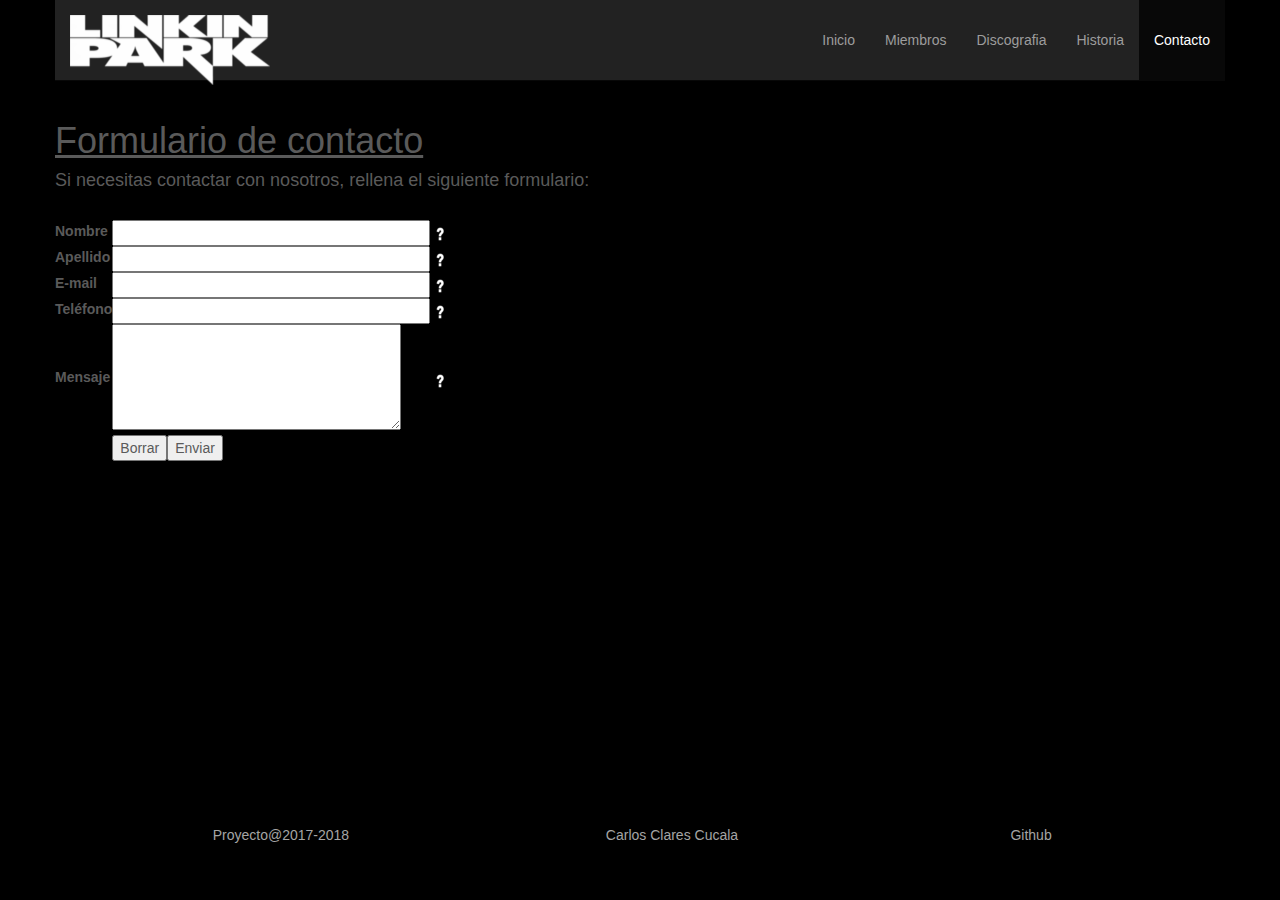
<file: contacto.html>
<!DOCTYPE html>
<html lang="es">
<head>
  <meta charset="utf-8">
  <meta http-equiv="X-UA-Compatible" content="IE=edge">
  <meta name="viewport" content="width=device-width, initial-scale=1">

  <meta name="robots" content="noindex,nofollow" />
  <meta name="keywords" content="Linkin Park, fan, música" />
  <meta name="description" content="Página web que recopila informacion sobre la banda Linkin Park" />
  <meta name="author" content="Carlos Clares Cucala" />

  <title>Contacto</title>

  <link href="css/normalize.css" rel="stylesheet">
  <link href="css/bootstrap.min.css" rel="stylesheet">
  <link href="js/ui/jquery-ui.css" rel="stylesheet">
  <link href="css/style.css" rel="stylesheet">
  <link href="css/footer.css" rel="stylesheet">

</head>
<body>

  <div class="container">
    <div class="row">
      <div class="navegador">
        <nav class="navbar navbar-inverse navbar-static-top">
          <div class="container">
            <div class="navbar-header">
              <button type="button" class="navbar-toggle collapsed" data-toggle="collapse" data-target="#navmin">
                <span class="icon-bar"></span>
                <span class="icon-bar"></span>
                <span class="icon-bar"></span>
              </button>
              <a class="navbar-brand" href="index.html"><img src="img/logo.png" alt="Linkin Park"></a>
            </div>
            <div id="navmin" class="collapse navbar-collapse">
              <ul class="nav navbar-nav navbar-right">
                <li><a href="index.html">Inicio</a></li>
                <li><a href="miembros.html">Miembros</a></li>
                <li><a href="discografia.html">Discografia</a></li>
                <li><a href="historia.html">Historia</a></li>
                <li class="active"><a href="contacto.html">Contacto</a></li>
              </ul>
            </div>
            <!--/.nav-collapse -->
          </div>
          <!--/.container-fluid -->
        </nav>
      </div>
    </div>
  </div>
  <div class="container">
    <div class="row">
      <h1><u>Formulario de contacto</u></h1>
      <h4>Si necesitas contactar con nosotros, rellena el siguiente formulario:</h4><br/>
      <form action="contacto.html" id="formulario" METHOD="post">
        <table>
          <tr>
            <td><label for="first_name">Nombre</label></td>
            <td><input type="text" size=36 name="first_name" ></td>
            <td><img src="img/interrogacion.jpg" title="Escribe tu nombre"></td>
        </tr>
        <tr>
          <td><label for="last_name">Apellido</label></td>
          <td><input type="text" size=36 name="last_name" ></td>
          <td><img src="img/interrogacion.jpg" title="Escribe tus apellidos"></td>
        </tr>
        <tr>
          <td><label for="email">E-mail</label></td>
          <td><input type="email" size=36 name="email" ></td>
          <td><img src="img/interrogacion.jpg" title="Escribe tu e-mail"></td>
        </tr>
        <tr>
          <td><label for="telephone">Teléfono</label></td>
          <td><input type="tel" size=36 name="telephone" ></td>
          <td><img src="img/interrogacion.jpg" title="Escribe tu telefono"></td>
        </tr>
        <tr>
          <td><label for="message">Mensaje</label></td>
          <td><textarea id="observaciones" rows=5 cols=33 name="message"></textarea></td>
          <td><img src="img/interrogacion.jpg" title="Escribe un mensaje"></td>
        </tr>
        <tr>
          <td></td>
          <td><input type="button" id="resetear" value="Borrar"><input type="submit" value="Enviar"></td>
        </tr>
      </table>
    </form>
      </div>
    </div>
    <footer class="footer">
    <div class="container text-center">
      <div class="row">
        <div class="col-lg-12">
          <ul class="nav nav-pills nav-justified pie">
            <li><a class="pie" href="/">Proyecto@2017-2018</a></li>
            <li><a class="pie" href="/">Carlos Clares Cucala</a></li>
            <li><a class="pie" href="/">Github</a></li>
          </ul>
        </div>
      </div>
    </div>
  </footer>
    <!-- jQuery (necessary for Bootstrap's JavaScript plugins) -->
    <script src="https://ajax.googleapis.com/ajax/libs/jquery/1.12.4/jquery.min.js"></script>
    <!-- Include all compiled plugins (below), or include individual files as needed -->
    <script src="js/bootstrap.min.js"></script>
    <script src="js/ui/jquery-ui.js"></script>
    <script src="js/contacto.js"></script>
  </body>
  </html>
</file>
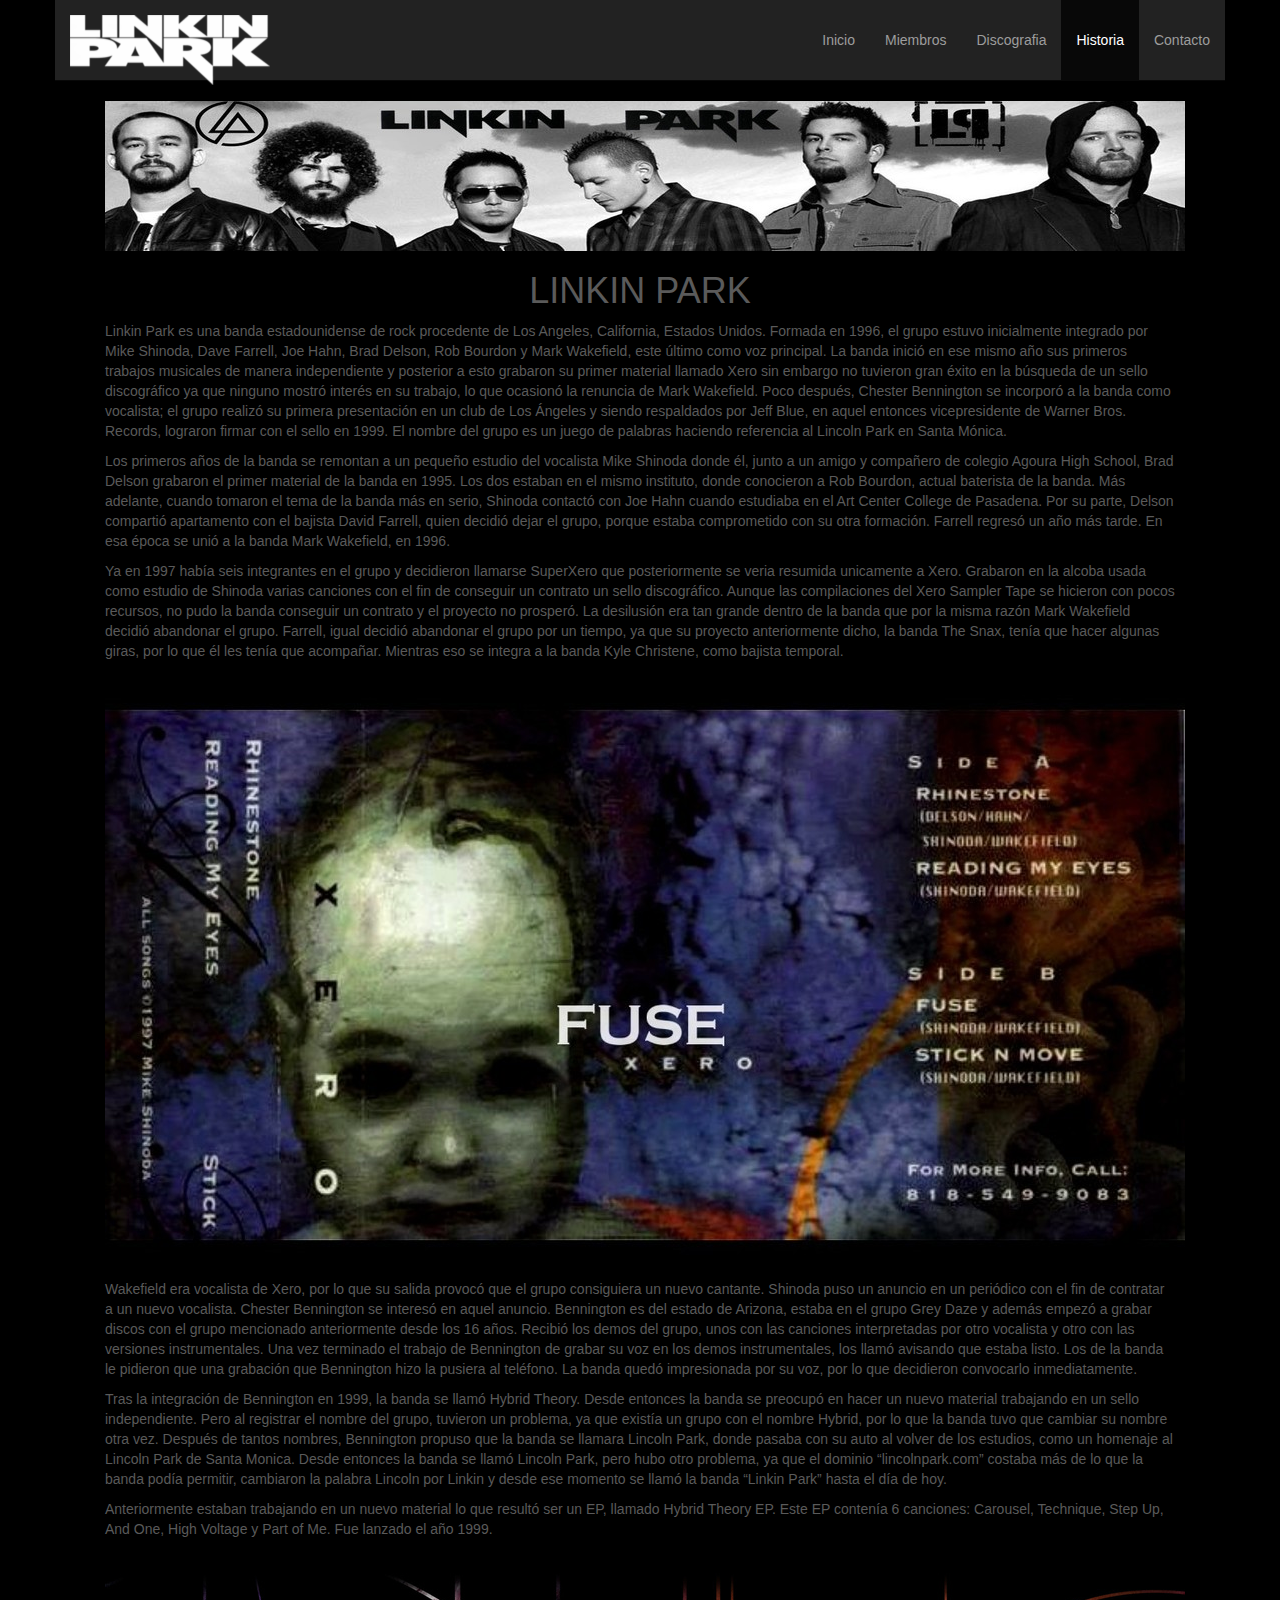
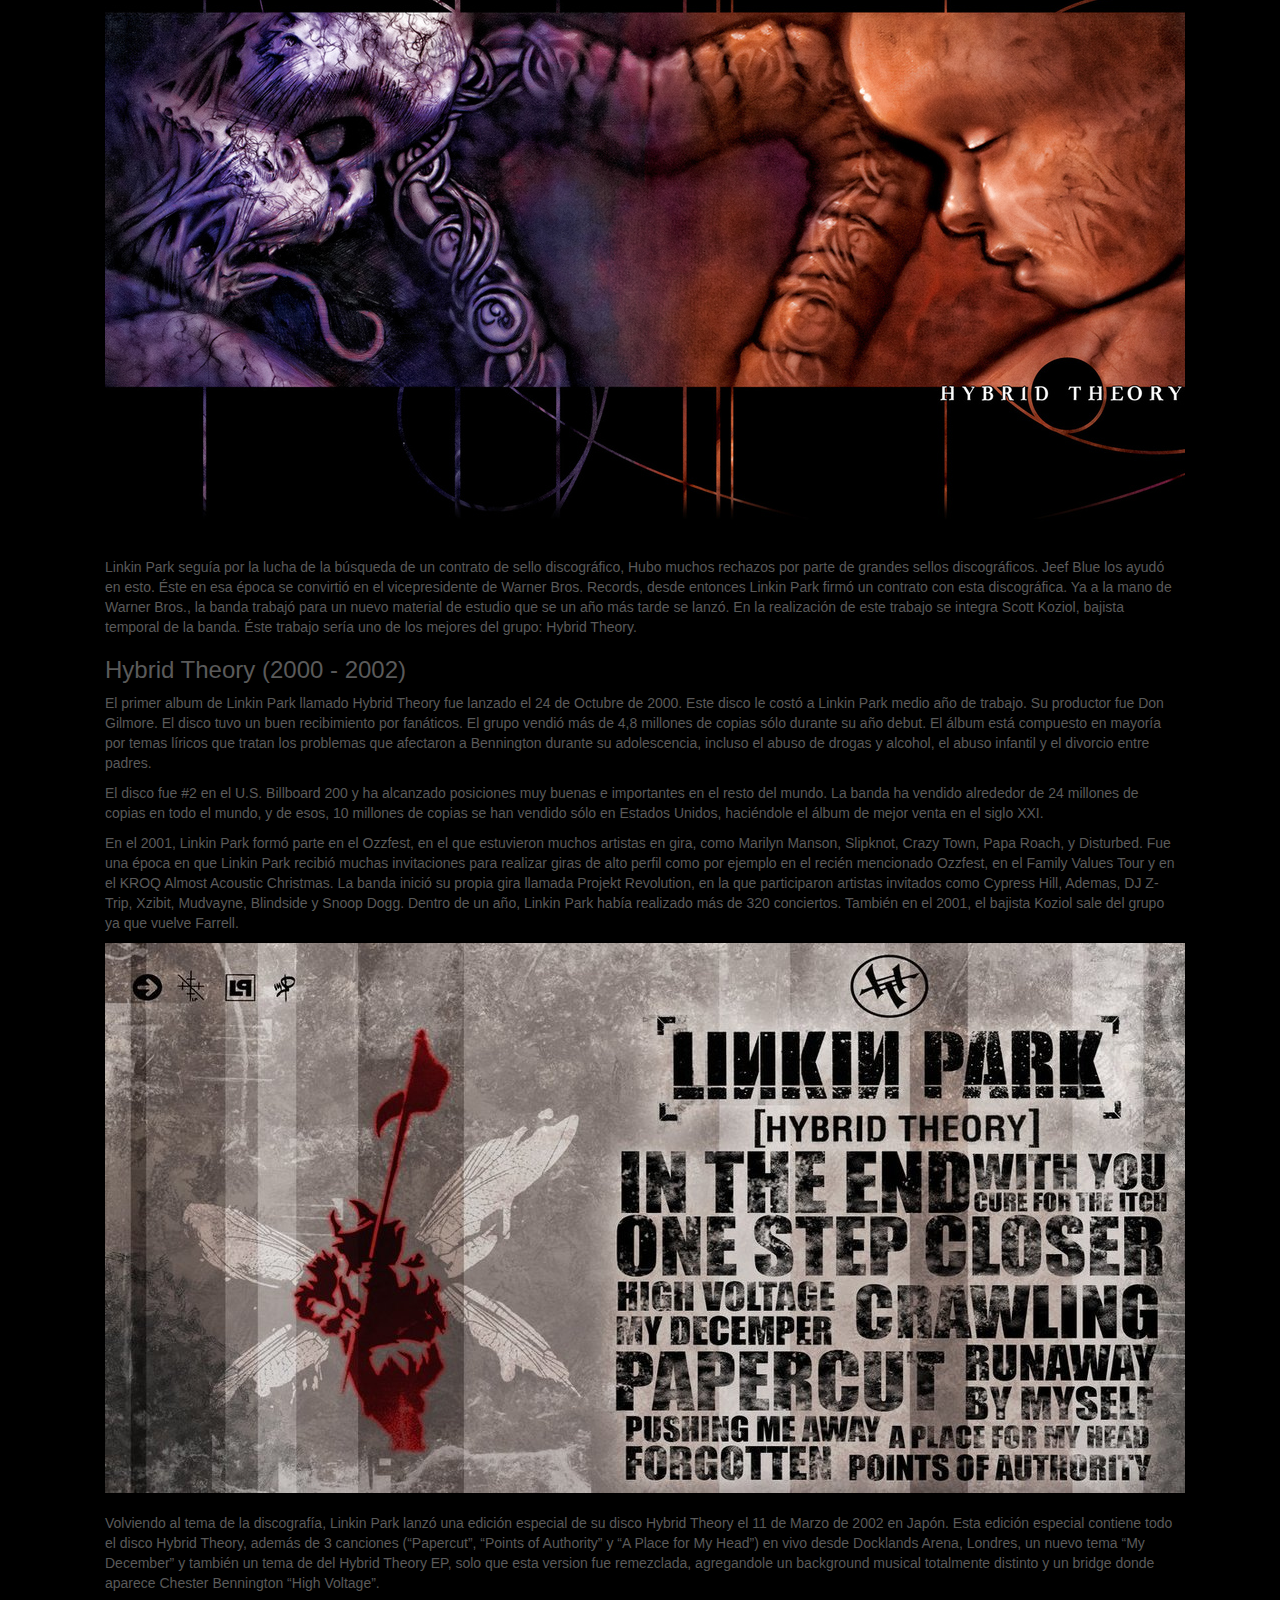
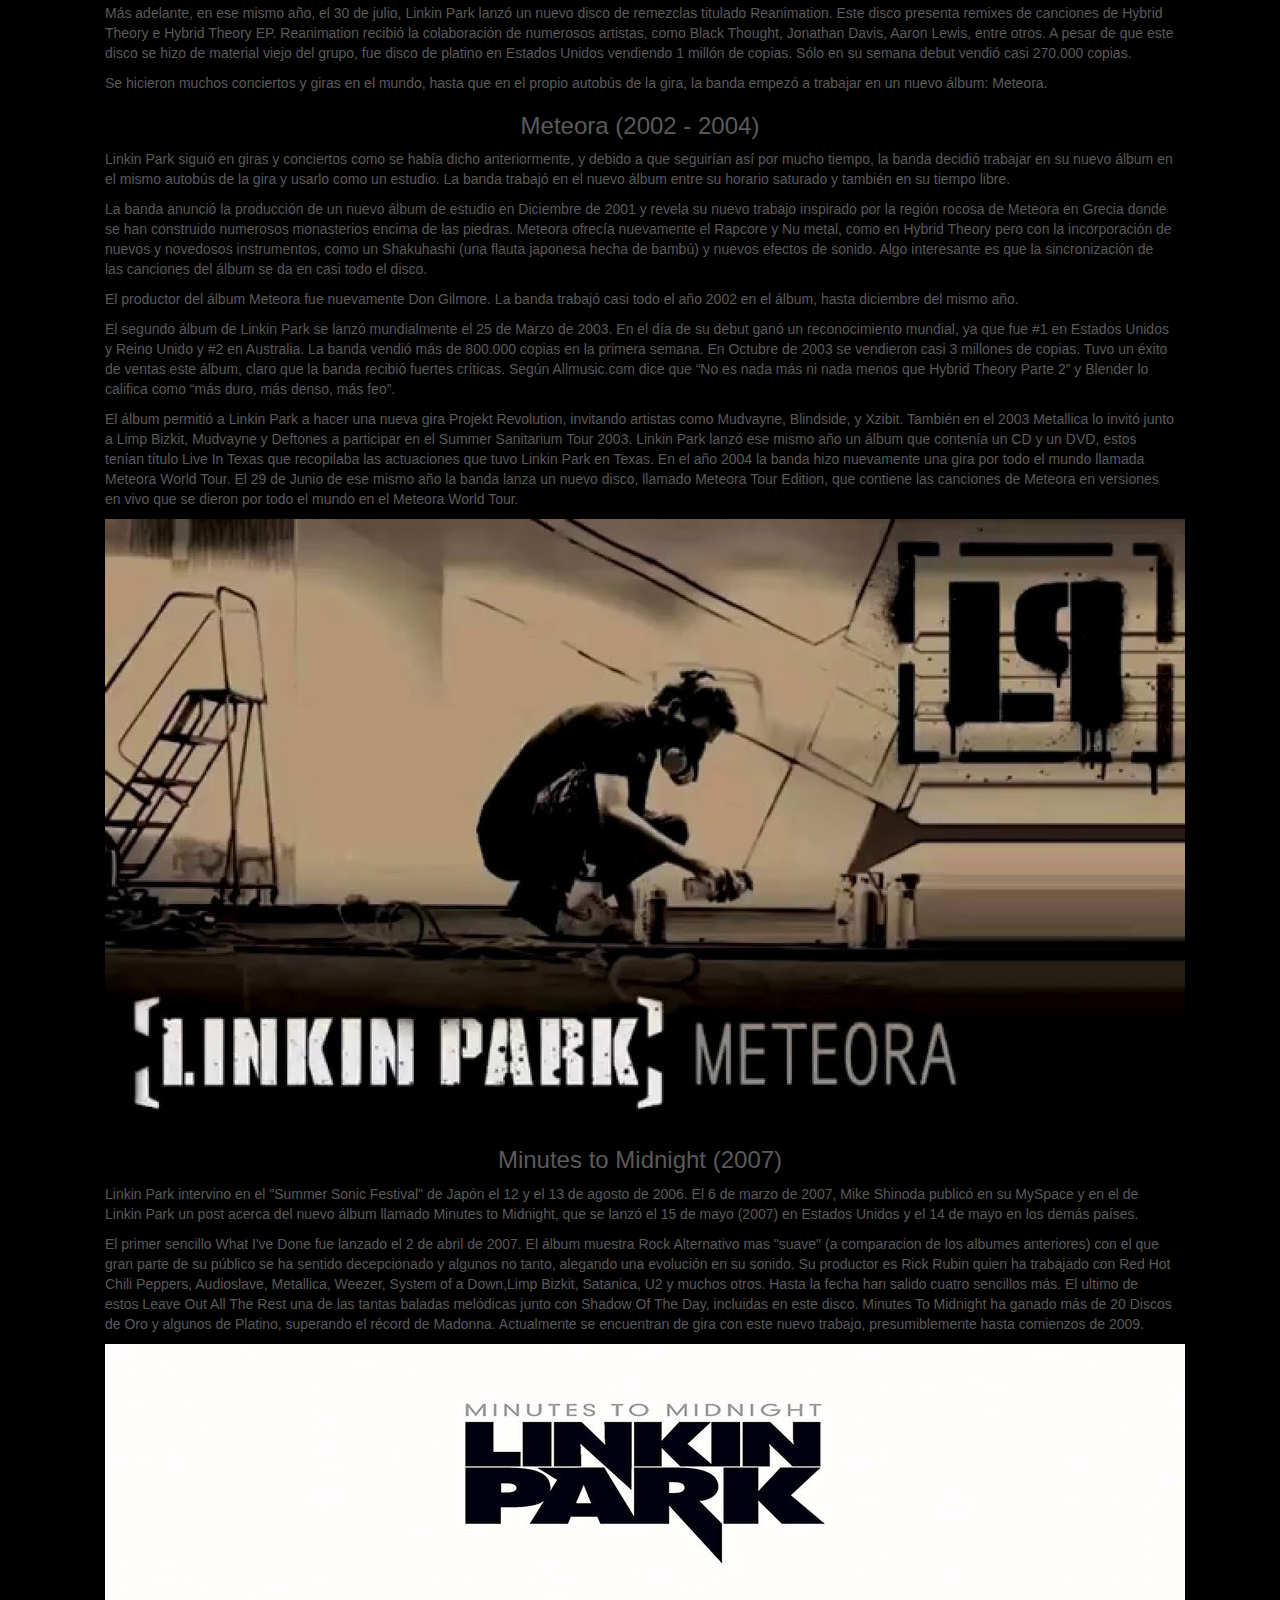
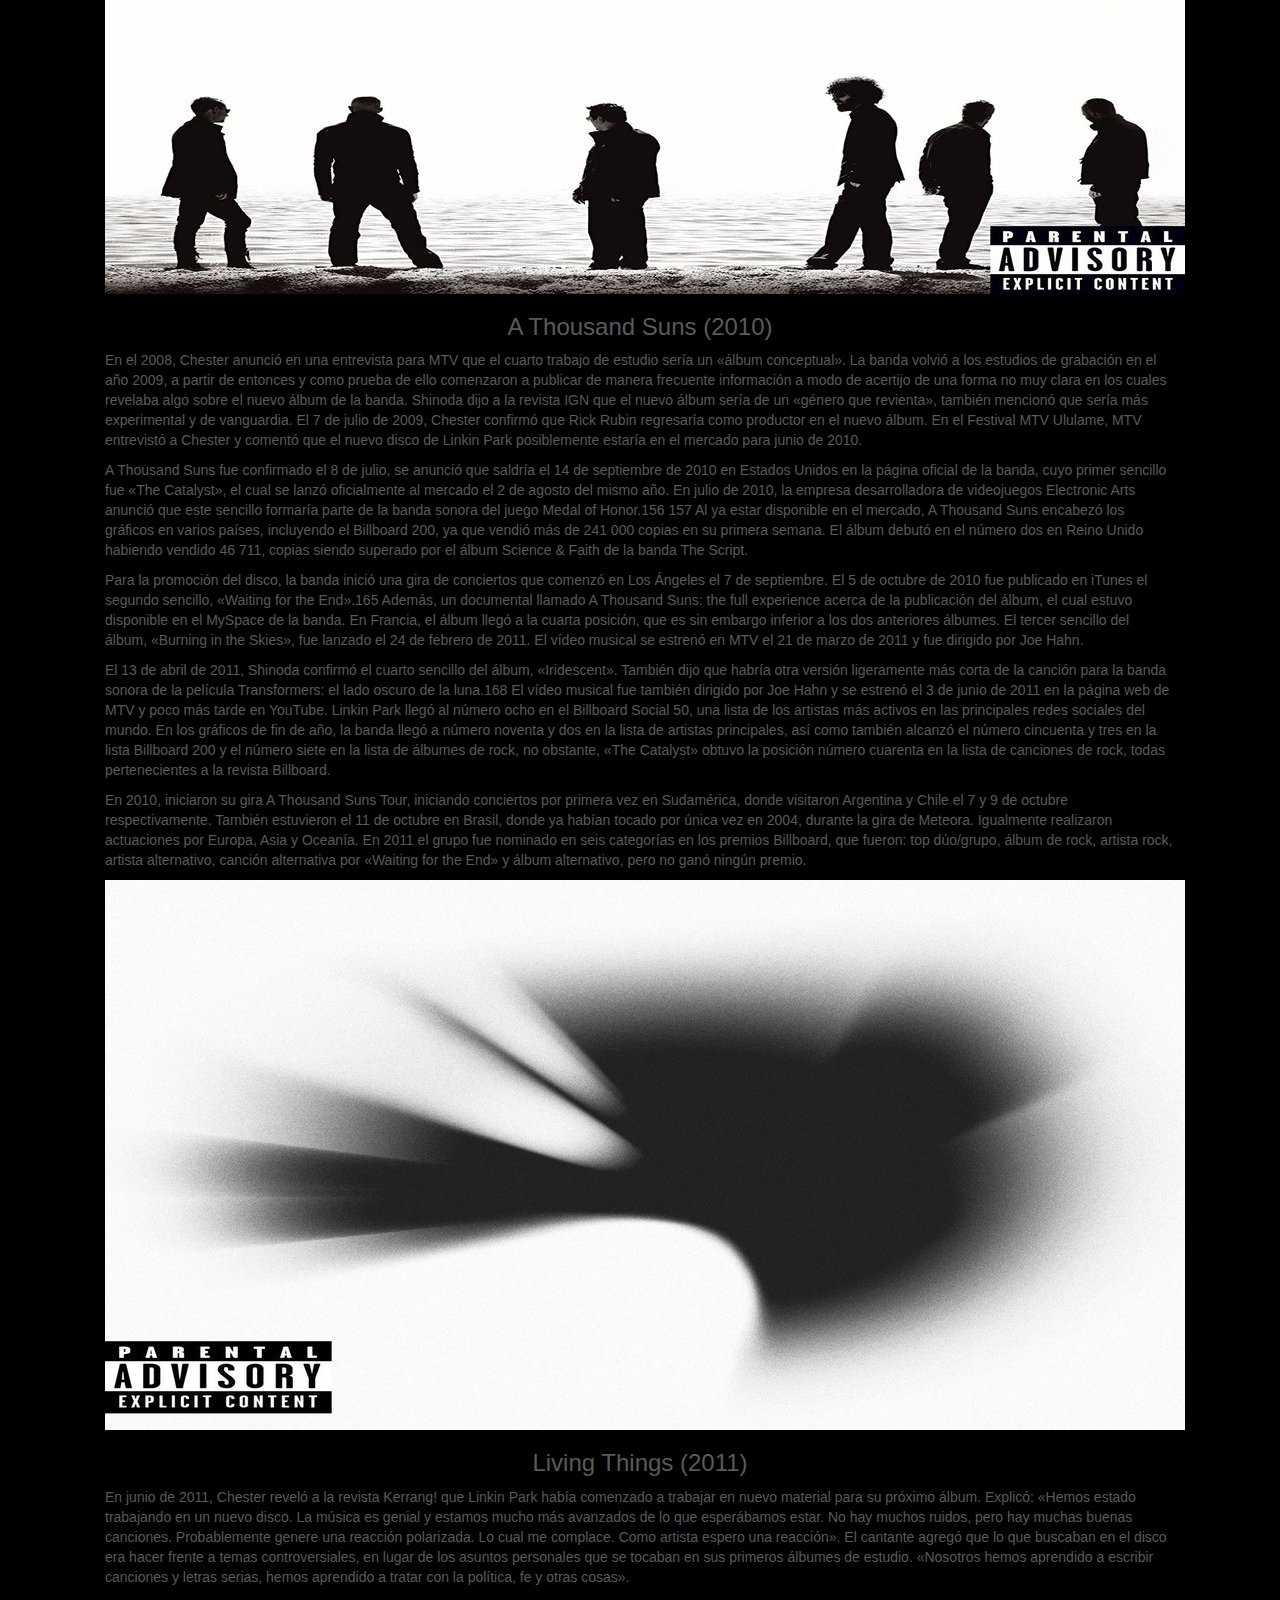
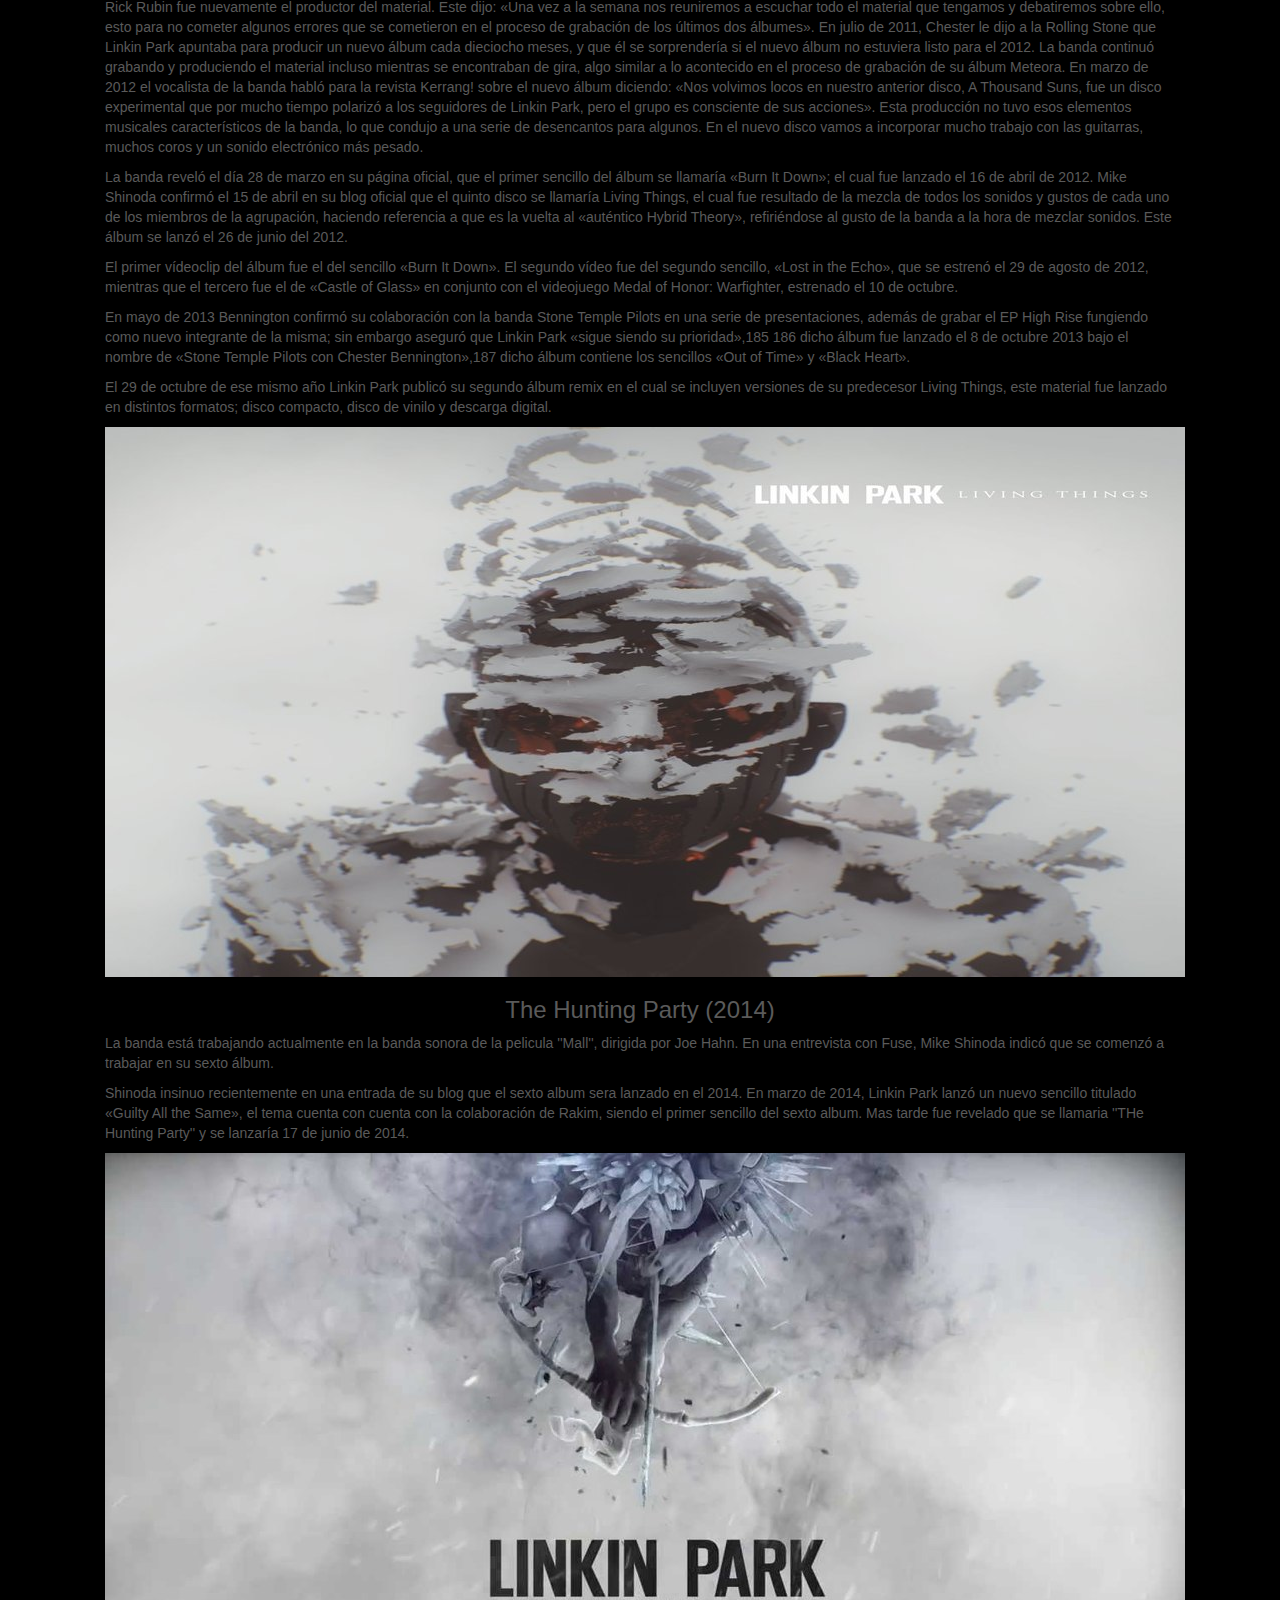
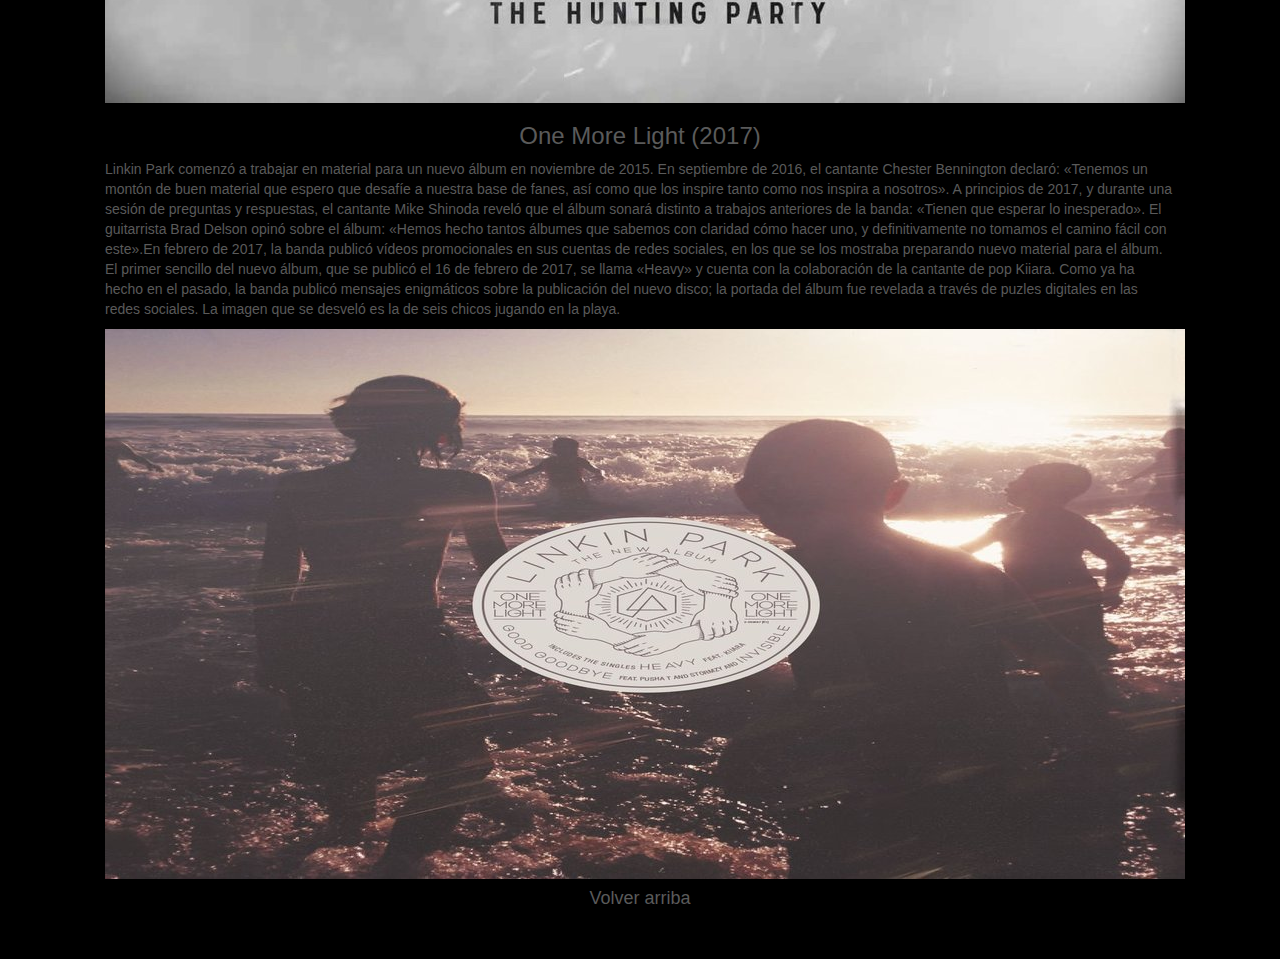
<file: historia.html>
<!DOCTYPE html>
<html lang="es">
<head>
  <meta charset="utf-8">
  <meta http-equiv="X-UA-Compatible" content="IE=edge">
  <meta name="viewport" content="width=device-width, initial-scale=1">

  <meta name="robots" content="noindex,nofollow" />
  <meta name="keywords" content="Linkin Park, fan, música" />
  <meta name="description" content="Página web que recopila informacion sobre la banda Linkin Park" />
  <meta name="author" content="Carlos Clares Cucala" />

  <title>Historia</title>

  <link href="css/normalize.css" rel="stylesheet">
  <link href="css/bootstrap.min.css" rel="stylesheet">

  <link href="css/style.css" rel="stylesheet">

</head>
<body>

  <div class="container">
    <div class="row">
      <div class="navegador">
        <nav class="navbar navbar-inverse navbar-static-top">
          <div class="container">
            <div class="navbar-header">
              <button type="button" class="navbar-toggle collapsed" data-toggle="collapse" data-target="#navmin">
                <span class="icon-bar"></span>
                <span class="icon-bar"></span>
                <span class="icon-bar"></span>
              </button>
              <a class="navbar-brand" href="index.html"><img src="img/logo.png" alt="Linkin Park"></a>
            </div>
            <div id="navmin" class="collapse navbar-collapse">
              <ul class="nav navbar-nav navbar-right">
                <li><a href="index.html">Inicio</a></li>
                <li><a href="miembros.html">Miembros</a></li>
                <li><a href="discografia.html">Discografia</a></li>
                <li  class="active"><a href="historia.html">Historia</a></li>
                <li><a href="contacto.html">Contacto</a></li>
              </ul>
            </div>
            <!--/.nav-collapse -->
          </div>
          <!--/.container-fluid -->
        </nav>
      </div>
    </div>
  </div>

  <div class="container">
    <div class="row">
      <img src="img/banerHistoria.jpg" id="banerHistoria">
      <h1 id="tituloHistoria">LINKIN PARK</h1>
      <div id="contenidoHistoria">
      <p>Linkin Park es una banda estadounidense de rock procedente de Los Angeles, California, Estados Unidos. Formada en 1996, el grupo estuvo inicialmente integrado por Mike Shinoda, Dave Farrell, Joe Hahn, Brad Delson, Rob Bourdon y Mark Wakefield, este último como voz principal. La banda inició en ese mismo año sus primeros trabajos musicales de manera independiente y posterior a esto grabaron su primer material llamado Xero
      sin embargo no tuvieron gran éxito en la búsqueda de un sello discográfico ya que ninguno mostró interés en su trabajo, lo que ocasionó la renuncia de Mark Wakefield. Poco después, Chester Bennington se incorporó a la banda como vocalista; el grupo realizó su primera presentación en un club de Los Ángeles y siendo respaldados por Jeff Blue, en aquel entonces vicepresidente de Warner Bros. Records, lograron firmar con el sello en 1999. El nombre del grupo es un juego de palabras haciendo referencia al Lincoln Park en Santa Mónica.</p>
      <p>Los primeros años de la banda se remontan a un pequeño estudio del vocalista Mike Shinoda donde él, junto a un amigo y compañero de colegio Agoura High School, Brad Delson grabaron el primer material de la banda en 1995. Los dos estaban en el mismo instituto, donde conocieron a Rob Bourdon, actual baterista de la banda. Más adelante, cuando tomaron el tema de la banda más en serio, Shinoda contactó con Joe Hahn cuando estudiaba en el Art Center College de Pasadena. Por su parte, Delson compartió apartamento con el bajista David Farrell, quien decidió dejar el grupo, porque estaba comprometido con su otra formación. Farrell regresó un año más tarde. En esa época se unió a la banda Mark Wakefield, en 1996.</p>
      <p>Ya en 1997 había seis integrantes en el grupo y decidieron llamarse SuperXero que posteriormente se veria resumida unicamente a Xero. Grabaron en la alcoba usada como estudio de Shinoda varias canciones con el fin de conseguir un contrato un sello discográfico. Aunque las compilaciones del Xero Sampler Tape se hicieron con pocos recursos, no pudo la banda conseguir un contrato y el proyecto no prosperó. La desilusión era tan grande dentro de la banda que por la misma razón Mark Wakefield decidió abandonar el grupo. Farrell, igual decidió abandonar el grupo por un tiempo, ya que su proyecto anteriormente dicho, la banda The Snax, tenía que hacer algunas giras, por lo que él les tenía que acompañar. Mientras eso se integra a la banda Kyle Christene, como bajista temporal.</p>
      <img src="img/xero.jpg">
      <p>Wakefield era vocalista de Xero, por lo que su salida provocó que el grupo consiguiera un nuevo cantante. Shinoda puso un anuncio en un periódico con el fin de contratar a un nuevo vocalista. Chester Bennington se interesó en aquel anuncio. Bennington es del estado de Arizona, estaba en el grupo Grey Daze y además empezó a grabar discos con el grupo mencionado anteriormente desde los 16 años. Recibió los demos del grupo, unos con las canciones interpretadas por otro vocalista y otro con las versiones instrumentales. Una vez terminado el trabajo de Bennington de grabar su voz en los demos instrumentales, los llamó avisando que estaba listo. Los de la banda le pidieron que una grabación que Bennington hizo la pusiera al teléfono. La banda quedó impresionada por su voz, por lo que decidieron convocarlo inmediatamente.</p>
      <p>Tras la integración de Bennington en 1999, la banda se llamó Hybrid Theory. Desde entonces la banda se preocupó en hacer un nuevo material trabajando en un sello independiente. Pero al registrar el nombre del grupo, tuvieron un problema, ya que existía un grupo con el nombre Hybrid, por lo que la banda tuvo que cambiar su nombre otra vez. Después de tantos nombres, Bennington propuso que la banda se llamara Lincoln Park, donde pasaba con su auto al volver de los estudios, como un homenaje al Lincoln Park de Santa Monica. Desde entonces la banda se llamó Lincoln Park, pero hubo otro problema, ya que el dominio “lincolnpark.com” costaba más de lo que la banda podía permitir, cambiaron la palabra Lincoln por Linkin y desde ese momento se llamó la banda “Linkin Park” hasta el día de hoy.</p>
      <p>Anteriormente estaban trabajando en un nuevo material lo que resultó ser un EP, llamado Hybrid Theory EP. Este EP contenía 6 canciones: Carousel, Technique, Step Up, And One, High Voltage y Part of Me. Fue lanzado el año 1999.</p>
      <img src="img/htep.jpg">
      <p>Linkin Park seguía por la lucha de la búsqueda de un contrato de sello discográfico, Hubo muchos rechazos por parte de grandes sellos discográficos. Jeef Blue los ayudó en esto. Éste en esa época se convirtió en el vicepresidente de Warner Bros. Records, desde entonces Linkin Park firmó un contrato con esta discográfica. Ya a la mano de Warner Bros., la banda trabajó para un nuevo material de estudio que se un año más tarde se lanzó. En la realización de este trabajo se integra Scott Koziol, bajista temporal de la banda. Éste trabajo sería uno de los mejores del grupo: Hybrid Theory.</p>
      <h3>Hybrid Theory (2000 - 2002)</h3>
      <p>El primer album de Linkin Park llamado Hybrid Theory fue lanzado el 24 de Octubre de 2000. Este disco le costó a Linkin Park medio año de trabajo. Su productor fue Don Gilmore. El disco tuvo un buen recibimiento por fanáticos. El grupo vendió más de 4,8 millones de copias sólo durante su año debut. El álbum está compuesto en mayoría por temas líricos que tratan los problemas que afectaron a Bennington durante su adolescencia, incluso el abuso de drogas y alcohol, el abuso infantil y el divorcio entre padres.</p>
      <p>El disco fue #2 en el U.S. Billboard 200 y ha alcanzado posiciones muy buenas e importantes en el resto del mundo. La banda ha vendido alrededor de 24 millones de copias en todo el mundo, y de esos, 10 millones de copias se han vendido sólo en Estados Unidos, haciéndole el álbum de mejor venta en el siglo XXI.</p>
      <p>En el 2001, Linkin Park formó parte en el Ozzfest, en el que estuvieron muchos artistas en gira, como Marilyn Manson, Slipknot, Crazy Town, Papa Roach, y Disturbed. Fue una época en que Linkin Park recibió muchas invitaciones para realizar giras de alto perfil como por ejemplo en el recién mencionado Ozzfest, en el Family Values Tour y en el KROQ Almost Acoustic Christmas. La banda inició su propia gira llamada Projekt Revolution, en la que participaron artistas invitados como Cypress Hill, Ademas, DJ Z-Trip, Xzibit, Mudvayne, Blindside y Snoop Dogg. Dentro de un año, Linkin Park había realizado más de 320 conciertos. También en el 2001, el bajista Koziol sale del grupo ya que vuelve Farrell.</p>
      <img src="img/ht.jpg"><br/><br/>
      <p>Volviendo al tema de la discografía, Linkin Park lanzó una edición especial de su disco Hybrid Theory el 11 de Marzo de 2002 en Japón. Esta edición especial contiene todo el disco Hybrid Theory, además de 3 canciones (“Papercut”, “Points of Authority” y “A Place for My Head”) en vivo desde Docklands Arena, Londres, un nuevo tema “My December” y también un tema de del Hybrid Theory EP, solo que esta version fue remezclada, agregandole un background musical totalmente distinto y un bridge donde aparece Chester Bennington “High Voltage”.</p>
      <p>Más adelante, en ese mismo año, el 30 de julio, Linkin Park lanzó un nuevo disco de remezclas titulado Reanimation. Este disco presenta remixes de canciones de Hybrid Theory e Hybrid Theory EP. Reanimation recibió la colaboración de numerosos artistas, como Black Thought, Jonathan Davis, Aaron Lewis, entre otros. A pesar de que este disco se hizo de material viejo del grupo, fue disco de platino en Estados Unidos vendiendo 1 millón de copias. Sólo en su semana debut vendió casi 270.000 copias.</p>
      <p>Se hicieron muchos conciertos y giras en el mundo, hasta que en el propio autobús de la gira, la banda empezó a trabajar en un nuevo álbum: Meteora.</p>
      <h3 id="tituloHistoria">Meteora (2002 - 2004)</h3>
      <p>Linkin Park siguió en giras y conciertos como se había dicho anteriormente, y debido a que seguirían así por mucho tiempo, la banda decidió trabajar en su nuevo álbum en el mismo autobús de la gira y usarlo como un estudio. La banda trabajó en el nuevo álbum entre su horario saturado y también en su tiempo libre.</p>
      <p>La banda anunció la producción de un nuevo álbum de estudio en Diciembre de 2001 y revela su nuevo trabajo inspirado por la región rocosa de Meteora en Grecia donde se han construido numerosos monasterios encima de las piedras. Meteora ofrecía nuevamente el Rapcore y Nu metal, como en Hybrid Theory pero con la incorporación de nuevos y novedosos instrumentos, como un Shakuhashi (una flauta japonesa hecha de bambú) y nuevos efectos de sonido. Algo interesante es que la sincronización de las canciones del álbum se da en casi todo el disco.</p>
      <p>El productor del álbum Meteora fue nuevamente Don Gilmore. La banda trabajó casi todo el año 2002 en el álbum, hasta diciembre del mismo año.</p>
      <p>El segundo álbum de Linkin Park se lanzó mundialmente el 25 de Marzo de 2003. En el día de su debut ganó un reconocimiento mundial, ya que fue #1 en Estados Unidos y Reino Unido y #2 en Australia. La banda vendió más de 800.000 copias en la primera semana. En Octubre de 2003 se vendieron casi 3 millones de copias. Tuvo un éxito de ventas este álbum, claro que la banda recibió fuertes críticas. Según Allmusic.com dice que “No es nada más ni nada menos que Hybrid Theory Parte 2” y Blender lo califica como “más duro, más denso, más feo”.</p>
      <p>El álbum permitió a Linkin Park a hacer una nueva gira Projekt Revolution, invitando artistas como Mudvayne, Blindside, y Xzibit. También en el 2003 Metallica lo invitó junto a Limp Bizkit, Mudvayne y Deftones a participar en el Summer Sanitarium Tour 2003. Linkin Park lanzó ese mismo año un álbum que contenía un CD y un DVD, estos tenían título Live In Texas que recopilaba las actuaciones que tuvo Linkin Park en Texas. En el año 2004 la banda hizo nuevamente una gira por todo el mundo llamada Meteora World Tour. El 29 de Junio de ese mismo año la banda lanza un nuevo disco, llamado Meteora Tour Edition, que contiene las canciones de Meteora en versiones en vivo que se dieron por todo el mundo en el Meteora World Tour.</p>
      <img src="img/mt.jpg">
      <h3 id="tituloHistoria">Minutes to Midnight (2007)</h3>
      <p>Linkin Park intervino en el "Summer Sonic Festival" de Japón el 12 y el 13 de agosto de 2006. El 6 de marzo de 2007, Mike Shinoda publicó en su MySpace y en el de Linkin Park un post acerca del nuevo álbum llamado Minutes to Midnight, que se lanzó el 15 de mayo (2007) en Estados Unidos y el 14 de mayo en los demás países.</p>
      <p>El primer sencillo What I've Done fue lanzado el 2 de abril de 2007. El álbum muestra Rock Alternativo mas "suave" (a comparacion de los albumes anteriores) con el que gran parte de su público se ha sentido decepcionado y algunos no tanto, alegando una evolución en su sonido. Su productor es Rick Rubin quien ha trabajado con Red Hot Chili Peppers, Audioslave, Metallica, Weezer, System of a Down,Limp Bizkit, Satanica, U2 y muchos otros. Hasta la fecha han salido cuatro sencillos más. El ultimo de estos Leave Out All The Rest una de las tantas baladas melódicas junto con Shadow Of The Day, incluidas en este disco. Minutes To Midnight ha ganado más de 20 Discos de Oro y algunos de Platino, superando el récord de Madonna. Actualmente se encuentran de gira con este nuevo trabajo, presumiblemente hasta comienzos de 2009.</p>
      <img src="img/mtm.jpg">
      <h3 id="tituloHistoria">A Thousand Suns (2010)</h3>
      <p>En el 2008, Chester anunció en una entrevista para MTV que el cuarto trabajo de estudio sería un «álbum conceptual». La banda volvió a los estudios de grabación en el año 2009, a partir de entonces y como prueba de ello comenzaron a publicar de manera frecuente información a modo de acertijo de una forma no muy clara en los cuales revelaba algo sobre el nuevo álbum de la banda. Shinoda dijo a la revista IGN que el nuevo álbum sería de un «género que revienta», también mencionó que sería más experimental y de vanguardia. El 7 de julio de 2009, Chester confirmó que Rick Rubin regresaría como productor en el nuevo álbum. En el Festival MTV Ululame, MTV entrevistó a Chester y comentó que el nuevo disco de Linkin Park posiblemente estaría en el mercado para junio de 2010.</p>
      <p>A Thousand Suns fue confirmado el 8 de julio, se anunció que saldría el 14 de septiembre de 2010 en Estados Unidos en la página oficial de la banda, cuyo primer sencillo fue «The Catalyst», el cual se lanzó oficialmente al mercado el 2 de agosto del mismo año. En julio de 2010, la empresa desarrolladora de videojuegos Electronic Arts anunció que este sencillo formaría parte de la banda sonora del juego Medal of Honor.156 157 Al ya estar disponible en el mercado, A Thousand Suns encabezó los gráficos en varios países, incluyendo el Billboard 200, ya que vendió más de 241 000 copias en su primera semana. El álbum debutó en el número dos en Reino Unido habiendo vendido 46 711, copias siendo superado por el álbum Science & Faith de la banda The Script.</p>
      <p>Para la promoción del disco, la banda inició una gira de conciertos que comenzó en Los Ángeles el 7 de septiembre. El 5 de octubre de 2010 fue publicado en iTunes el segundo sencillo, «Waiting for the End».165 Además, un documental llamado A Thousand Suns: the full experience acerca de la publicación del álbum, el cual estuvo disponible en el MySpace de la banda. En Francia, el álbum llegó a la cuarta posición, que es sin embargo inferior a los dos anteriores álbumes. El tercer sencillo del álbum, «Burning in the Skies», fue lanzado el 24 de febrero de 2011. El vídeo musical se estrenó en MTV el 21 de marzo de 2011 y fue dirigido por Joe Hahn.</p>
      <p>El 13 de abril de 2011, Shinoda confirmó el cuarto sencillo del álbum, «Iridescent». También dijo que habría otra versión ligeramente más corta de la canción para la banda sonora de la película Transformers: el lado oscuro de la luna.168 El vídeo musical fue también dirigido por Joe Hahn y se estrenó el 3 de junio de 2011 en la página web de MTV y poco más tarde en YouTube. Linkin Park llegó al número ocho en el Billboard Social 50, una lista de los artistas más activos en las principales redes sociales del mundo. En los gráficos de fin de año, la banda llegó a número noventa y dos en la lista de artistas principales, así como también alcanzó el número cincuenta y tres en la lista Billboard 200 y el número siete en la lista de álbumes de rock, no obstante, «The Catalyst» obtuvo la posición número cuarenta en la lista de canciones de rock, todas pertenecientes a la revista Billboard.</p>
      <p>En 2010, iniciaron su gira A Thousand Suns Tour, iniciando conciertos por primera vez en Sudamérica, donde visitaron Argentina y Chile el 7 y 9 de octubre respectivamente. También estuvieron el 11 de octubre en Brasil, donde ya habían tocado por única vez en 2004, durante la gira de Meteora. Igualmente realizaron actuaciones por Europa, Asia y Oceanía. En 2011 el grupo fue nominado en seis categorías en los premios Billboard, que fueron: top dúo/grupo, álbum de rock, artista rock, artista alternativo, canción alternativa por «Waiting for the End» y álbum alternativo, pero no ganó ningún premio.</p>
      <img src="img/ats.jpg">
      <h3 id="tituloHistoria">Living Things (2011)</h3>
      <p>En junio de 2011, Chester reveló a la revista Kerrang! que Linkin Park había comenzado a trabajar en nuevo material para su próximo álbum. Explicó: «Hemos estado trabajando en un nuevo disco. La música es genial y estamos mucho más avanzados de lo que esperábamos estar. No hay muchos ruidos, pero hay muchas buenas canciones. Probablemente genere una reacción polarizada. Lo cual me complace. Como artista espero una reacción». El cantante agregó que lo que buscaban en el disco era hacer frente a temas controversiales, en lugar de los asuntos personales que se tocaban en sus primeros álbumes de estudio. «Nosotros hemos aprendido a escribir canciones y letras serias, hemos aprendido a tratar con la política, fe y otras cosas».</p>
      <p>Rick Rubin fue nuevamente el productor del material. Este dijo: «Una vez a la semana nos reuniremos a escuchar todo el material que tengamos y debatiremos sobre ello, esto para no cometer algunos errores que se cometieron en el proceso de grabación de los últimos dos álbumes». En julio de 2011, Chester le dijo a la Rolling Stone que Linkin Park apuntaba para producir un nuevo álbum cada dieciocho meses, y que él se sorprendería si el nuevo álbum no estuviera listo para el 2012. La banda continuó grabando y produciendo el material incluso mientras se encontraban de gira, algo similar a lo acontecido en el proceso de grabación de su álbum Meteora. En marzo de 2012 el vocalista de la banda habló para la revista Kerrang! sobre el nuevo álbum diciendo: «Nos volvimos locos en nuestro anterior disco, A Thousand Suns, fue un disco experimental que por mucho tiempo polarizó a los seguidores de Linkin Park, pero el grupo es consciente de sus acciones». Esta producción no tuvo esos elementos musicales característicos de la banda, lo que condujo a una serie de desencantos para algunos. En el nuevo disco vamos a incorporar mucho trabajo con las guitarras, muchos coros y un sonido electrónico más pesado.</p>
      <p>La banda reveló el día 28 de marzo en su página oficial, que el primer sencillo del álbum se llamaría «Burn It Down»; el cual fue lanzado el 16 de abril de 2012. Mike Shinoda confirmó el 15 de abril en su blog oficial que el quinto disco se llamaría Living Things, el cual fue resultado de la mezcla de todos los sonidos y gustos de cada uno de los miembros de la agrupación, haciendo referencia a que es la vuelta al «auténtico Hybrid Theory», refiriéndose al gusto de la banda a la hora de mezclar sonidos. Este álbum se lanzó el 26 de junio del 2012.</p>
      <p>El primer vídeoclip del álbum fue el del sencillo «Burn It Down». El segundo vídeo fue del segundo sencillo, «Lost in the Echo», que se estrenó el 29 de agosto de 2012, mientras que el tercero fue el de «Castle of Glass» en conjunto con el videojuego Medal of Honor: Warfighter, estrenado el 10 de octubre.</p>
      <p>En mayo de 2013 Bennington confirmó su colaboración con la banda Stone Temple Pilots en una serie de presentaciones, además de grabar el EP High Rise fungiendo como nuevo integrante de la misma; sin embargo aseguró que Linkin Park «sigue siendo su prioridad»,185 186 dicho álbum fue lanzado el 8 de octubre 2013 bajo el nombre de «Stone Temple Pilots con Chester Bennington»,187 dicho álbum contiene los sencillos «Out of Time» y «Black Heart».</p>
      <p>El 29 de octubre de ese mismo año Linkin Park publicó su segundo álbum remix en el cual se incluyen versiones de su predecesor Living Things, este material fue lanzado en distintos formatos; disco compacto, disco de vinilo y descarga digital.</p>
      <img src="img/lt.jpg">
      <h3 id="tituloHistoria">The Hunting Party (2014)</h3>
      <p>La banda está trabajando actualmente en la banda sonora de la pelicula ''Mall'', dirigida por Joe Hahn. En una entrevista con Fuse, Mike Shinoda indicó que se comenzó a trabajar en su sexto álbum.</p>
      <p>Shinoda insinuo recientemente en una entrada de su blog que el sexto album sera lanzado en el 2014. En marzo de 2014, Linkin Park lanzó un nuevo sencillo titulado «Guilty All the Same», el tema cuenta con cuenta con la colaboración de Rakim, siendo el primer sencillo del sexto album. Mas tarde fue revelado que se llamaria ''THe Hunting Party'' y se lanzaría 17 de junio de 2014.</p>
      <img src="img/thp.jpg">
      <h3 id="tituloHistoria">One More Light (2017)</h3>
      <p>Linkin Park comenzó a trabajar en material para un nuevo álbum en noviembre de 2015. En septiembre de 2016, el cantante Chester Bennington declaró: «Tenemos un montón de buen material que espero que desafíe a nuestra base de fanes, así como que los inspire tanto como nos inspira a nosotros».​ A principios de 2017, y durante una sesión de preguntas y respuestas, el cantante Mike Shinoda reveló que el álbum sonará distinto a trabajos anteriores de la banda: «Tienen que esperar lo inesperado».​ El guitarrista Brad Delson opinó sobre el álbum: «Hemos hecho tantos álbumes que sabemos con claridad cómo hacer uno, y definitivamente no tomamos el camino fácil con este».En febrero de 2017, la banda publicó vídeos promocionales en sus cuentas de redes sociales, en los que se los mostraba preparando nuevo material para el álbum.​ El primer sencillo del nuevo álbum, que se publicó el 16 de febrero de 2017, se llama «Heavy» y cuenta con la colaboración de la cantante de pop Kiiara.​ Como ya ha hecho en el pasado, la banda publicó mensajes enigmáticos sobre la publicación del nuevo disco; la portada del álbum fue revelada a través de puzles digitales en las redes sociales. La imagen que se desveló es la de seis chicos jugando en la playa.</p>
      <img src="img/oml.jpg">
      <h4 id="subirPagina">Volver arriba</h4>
    </div>
    </div>
  </div>




    <!-- jQuery (necessary for Bootstrap's JavaScript plugins) -->
    <script src="https://ajax.googleapis.com/ajax/libs/jquery/1.12.4/jquery.min.js"></script>
    <!-- Include all compiled plugins (below), or include individual files as needed -->
    <script src="js/bootstrap.min.js"></script>
    <script src="js/historia.js"></script>

  </body>
  </html>
</file>
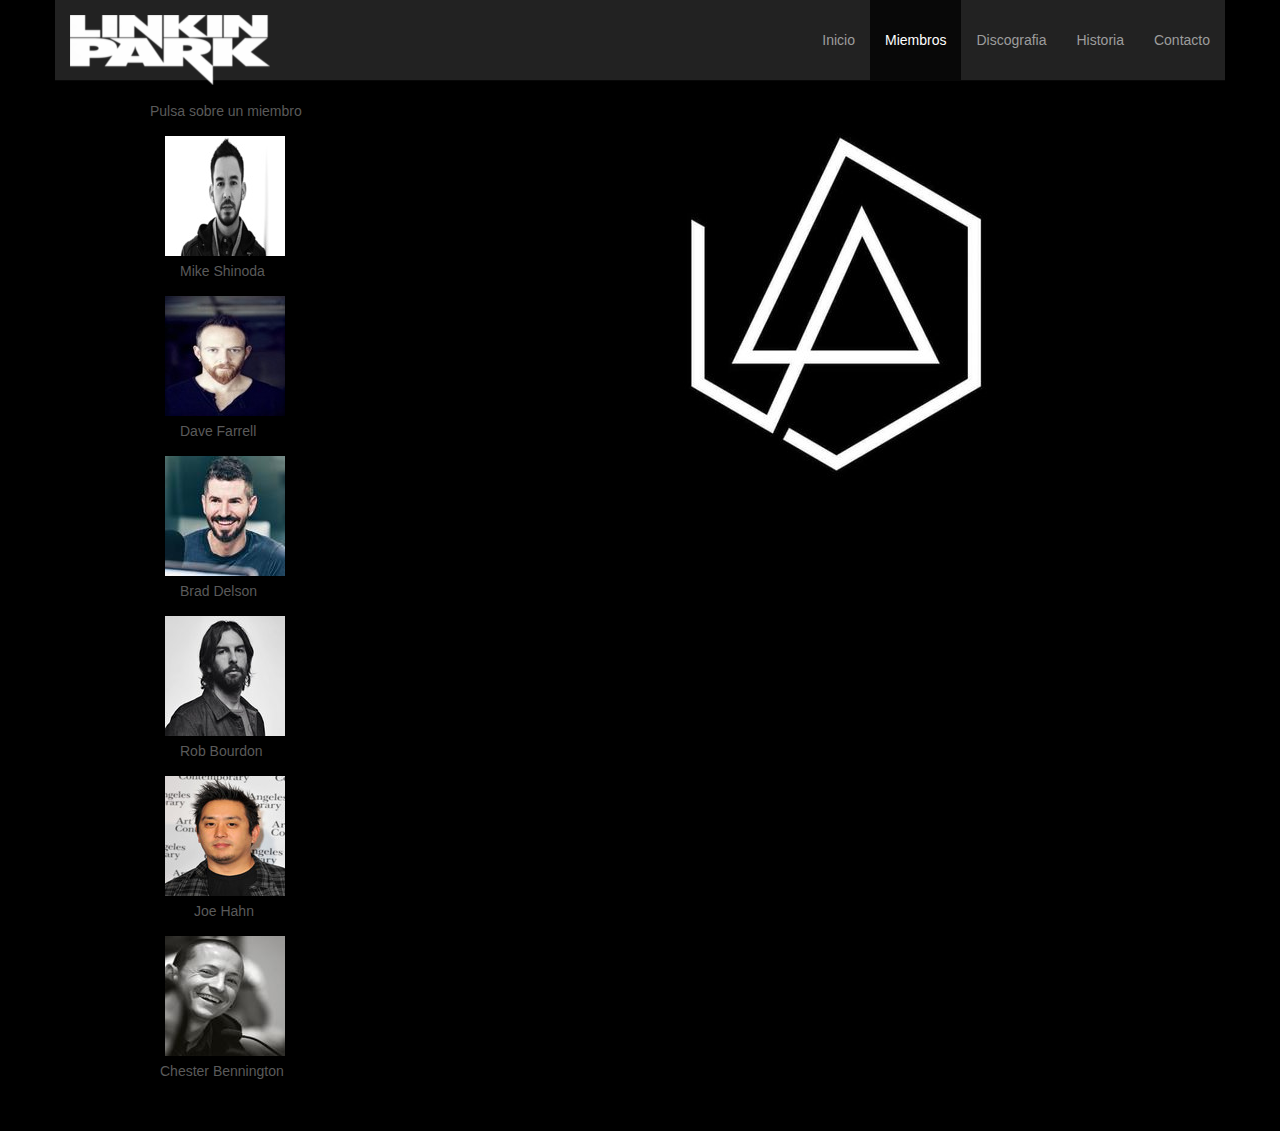
<file: miembros.html>
<!DOCTYPE html>
<html lang="es">
<head>
  <meta charset="utf-8">
  <meta http-equiv="X-UA-Compatible" content="IE=edge">
  <meta name="viewport" content="width=device-width, initial-scale=1">

  <meta name="robots" content="noindex,nofollow" />
  <meta name="keywords" content="Linkin Park, fan, música" />
  <meta name="description" content="Página web que recopila informacion sobre la banda Linkin Park" />
  <meta name="author" content="Carlos Clares Cucala" />

  <title>Miembros</title>

  <link href="css/normalize.css" rel="stylesheet">
  <link href="css/bootstrap.min.css" rel="stylesheet">

  <link href="css/style.css" rel="stylesheet">

</head>
<body>

  <div class="container">
    <div class="row">
      <div class="navegador">
        <nav class="navbar navbar-inverse navbar-static-top">
          <div class="container">
            <div class="navbar-header">
              <button type="button" class="navbar-toggle collapsed" data-toggle="collapse" data-target="#navmin">
                <span class="icon-bar"></span>
                <span class="icon-bar"></span>
                <span class="icon-bar"></span>
              </button>
              <a class="navbar-brand" href="index.html"><img src="img/logo.png" alt="Linkin Park"></a>
            </div>
            <div id="navmin" class="collapse navbar-collapse">
              <ul class="nav navbar-nav navbar-right">
                <li><a href="index.html">Inicio</a></li>
                <li  class="active"><a href="miembros.html">Miembros</a></li>
                <li><a href="discografia.html">Discografia</a></li>
                <li><a href="historia.html">Historia</a></li>
                <li><a href="contacto.html">Contacto</a></li>
              </ul>
            </div>
            <!--/.nav-collapse -->
          </div>
          <!--/.container-fluid -->
        </nav>
      </div>
    </div>
  </div>

  <div class="container">
    <div class="row">
      <div class="col-lg-4">
        <div id="fotosmiembros">
        <p>Pulsa sobre un miembro</p>
        <img src="img/mike.jpg" class="fotos" id="mike">
        <p class="nombres">Mike Shinoda</p>
        <img src="img/dave.jpg" class="fotos" id="dave">
        <p class="nombres">Dave Farrell</p>
        <img src="img/brad.jpg" class="fotos" id="brad">
        <p class="nombres">Brad Delson</p>
        <img src="img/rob.jpg" class="fotos" id="rob">
        <p class="nombres">Rob Bourdon</p>
        <img src="img/hahn.jpg" class="fotos" id="joe">
        <p class="nombresh">Joe Hahn</p>
        <img src="img/chester.jpg" class="fotos" id="chester">
        <p class="nombresc">Chester Bennington</p>
      </div>
      </div>
      <div class="col-lg-8">
        <div id="contenido">
          <p class="text-center"><img src="img/logo_5.jpg"></img><p>
        </div>
      </div>
    </div>
  </div>





    <script src="js/jquery.min.js"></script>
    <!-- Include all compiled plugins (below), or include individual files as needed -->
    <script src="js/bootstrap.min.js"></script>
    <script src="js/miembros.js"></script>
  </body>
  </html>
</file>
<file: css/style.css>
body{
  background-color: #000;
  color: #FFF;
}

a.pie:link{
  color: #a5a5a5;
}
a.pie:hover {
    color: #2b2b2b;
}
#moreleft{
  float:right;
}
#fotosmiembros{
  margin-left: 80px;
}
.fotos{
  margin-left: 15px;
  margin-top: 5px;
}
.nombres{
  margin-left: 30px;
  margin-top: 5px;
}
.nombresh{
  margin-left: 44px;
  margin-top: 5px;
}
.nombresc{
  margin-left: 10px;
  margin-top: 5px;
}
/*Navbar*/
.navegador .navbar-brand {
  height: 80px;
}

.navegador .nav >li >a {
  padding-top: 30px;
  padding-bottom: 30px;
}
.navegador .navbar-toggle {
  padding: 10px;
  margin: 25px 15px 25px 0;
}

/*Carousel*/
/* GLOBAL STYLES
-------------------------------------------------- */
/* Padding below the footer and lighter body text */

body {
  padding-bottom: 40px;
  color: #5a5a5a;
}


/* CUSTOMIZE THE NAVBAR
-------------------------------------------------- */

/* Special class on .container surrounding .navbar, used for positioning it into place. */
.navbar-wrapper {
  position: absolute;
  top: 0;
  right: 0;
  left: 0;
  z-index: 20;
}

/* Flip around the padding for proper display in narrow viewports */
.navbar-wrapper > .container {
  padding-right: 0;
  padding-left: 0;
}
.navbar-wrapper .navbar {
  padding-right: 15px;
  padding-left: 15px;
}
.navbar-wrapper .navbar .container {
  width: auto;
}


/* CUSTOMIZE THE CAROUSEL
-------------------------------------------------- */

/* Carousel base class */
.carousel {
  height: 500px;
  margin-bottom: 60px;
}
/* Since positioning the image, we need to help out the caption */
.carousel-caption {
  z-index: 10;
}

/* Declare heights because of positioning of img element */
.carousel .item {
  height: 500px;
  background-color: #777;
}
.carousel-inner > .item > img {
  position: absolute;
  top: 0;
  left: 0;
  min-width: 100%;
  height: 500px;
}


/* MARKETING CONTENT
-------------------------------------------------- */

/* Center align the text within the three columns below the carousel */
.marketing .col-lg-4 {
  margin-bottom: 20px;
  text-align: center;
}
.marketing h2 {
  font-weight: normal;
}
.marketing .col-lg-4 p {
  margin-right: 10px;
  margin-left: 10px;
}


/* Featurettes
------------------------- */

.featurette-divider {
  margin: 80px 0; /* Space out the Bootstrap <hr> more */
}

/* Thin out the marketing headings */
.featurette-heading {
  font-weight: 300;
  line-height: 1;
  letter-spacing: -1px;
}


/* RESPONSIVE CSS
-------------------------------------------------- */

@media (min-width: 768px) {
  /* Navbar positioning foo */
  .navbar-wrapper {
    margin-top: 20px;
  }
  .navbar-wrapper .container {
    padding-right: 15px;
    padding-left: 15px;
  }
  .navbar-wrapper .navbar {
    padding-right: 0;
    padding-left: 0;
  }

  /* The navbar becomes detached from the top, so we round the corners */
  .navbar-wrapper .navbar {
    border-radius: 4px;
  }

  /* Bump up size of carousel content */
  .carousel-caption p {
    margin-bottom: 20px;
    font-size: 21px;
    line-height: 1.4;
  }

  .featurette-heading {
    font-size: 50px;
  }
}

@media (min-width: 992px) {
  .featurette-heading {
    margin-top: 55px;
    margin-left: 20px;
  }
  .lead {
    margin-left: 20px;
  }
}

.xero{
  margin-top: 120px;
}

#banerHistoria{
  margin-left: 50px;
}
#tituloHistoria{
  text-align: center;
}
#subirPagina{
  text-align: center;
  cursor:pointer;
}
#contenidoHistoria{
  margin-left: 50px;
  margin-right: 50px;
}
</file>
<file: css/footer.css>
/* Sticky footer styles
-------------------------------------------------- */

.footer {
  position: absolute;
  bottom: 0;
  width: 100%;
  height: 90px; /* Set the fixed height of the footer here */
  line-height: 30px; /* Vertically center the text there */
  background-color: #000;
}
</file>
